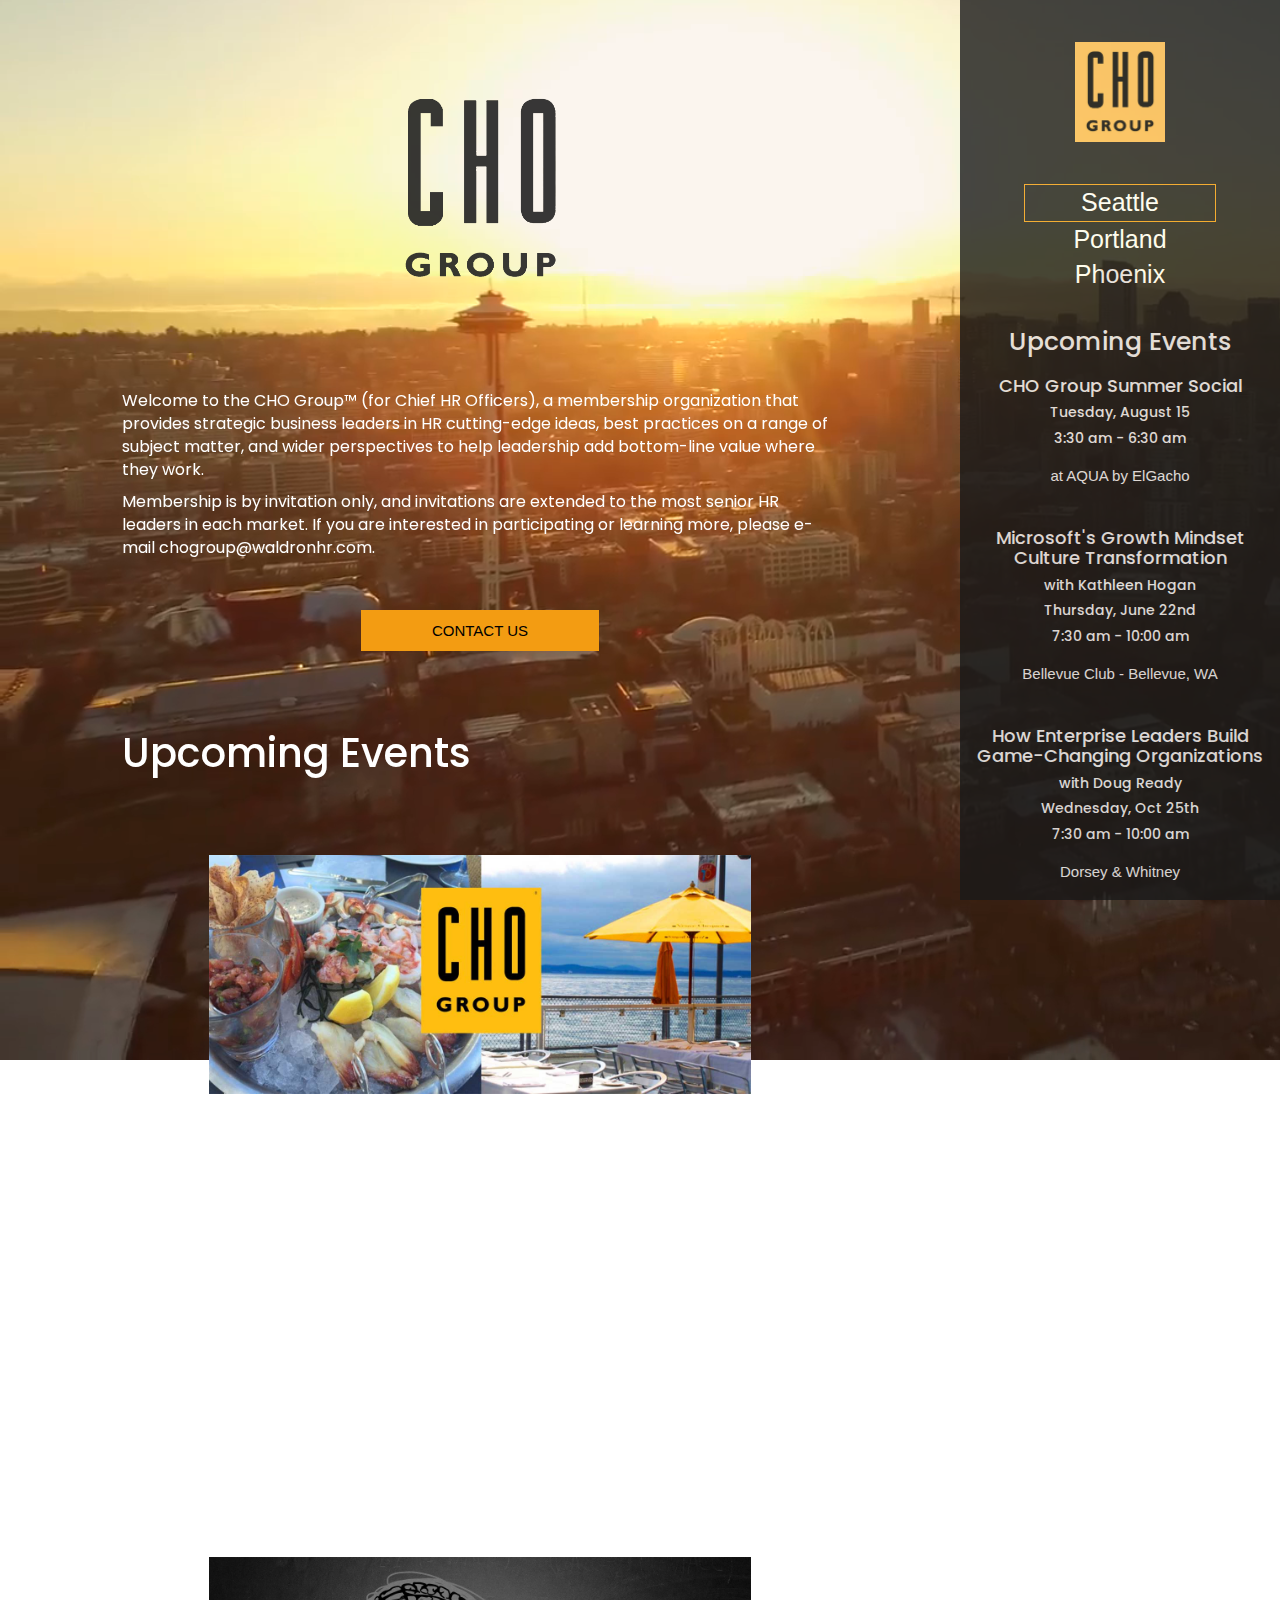
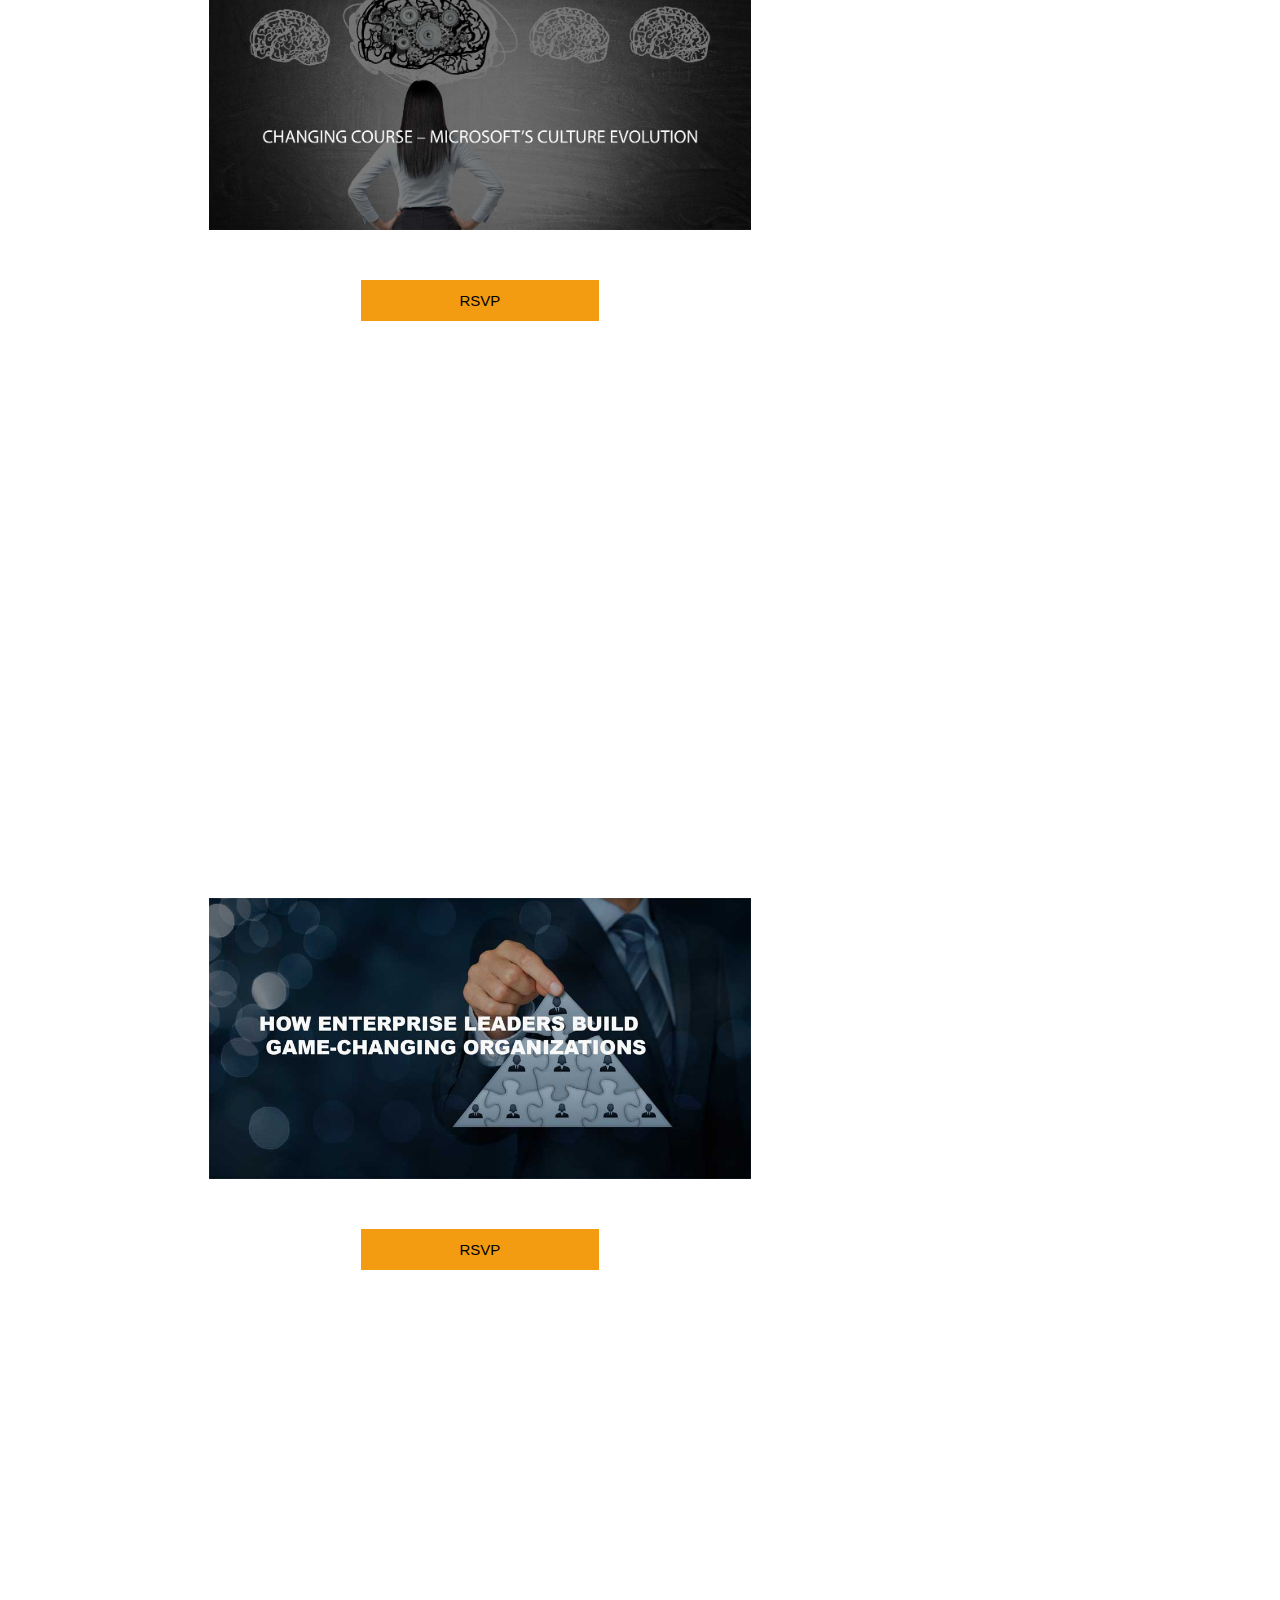
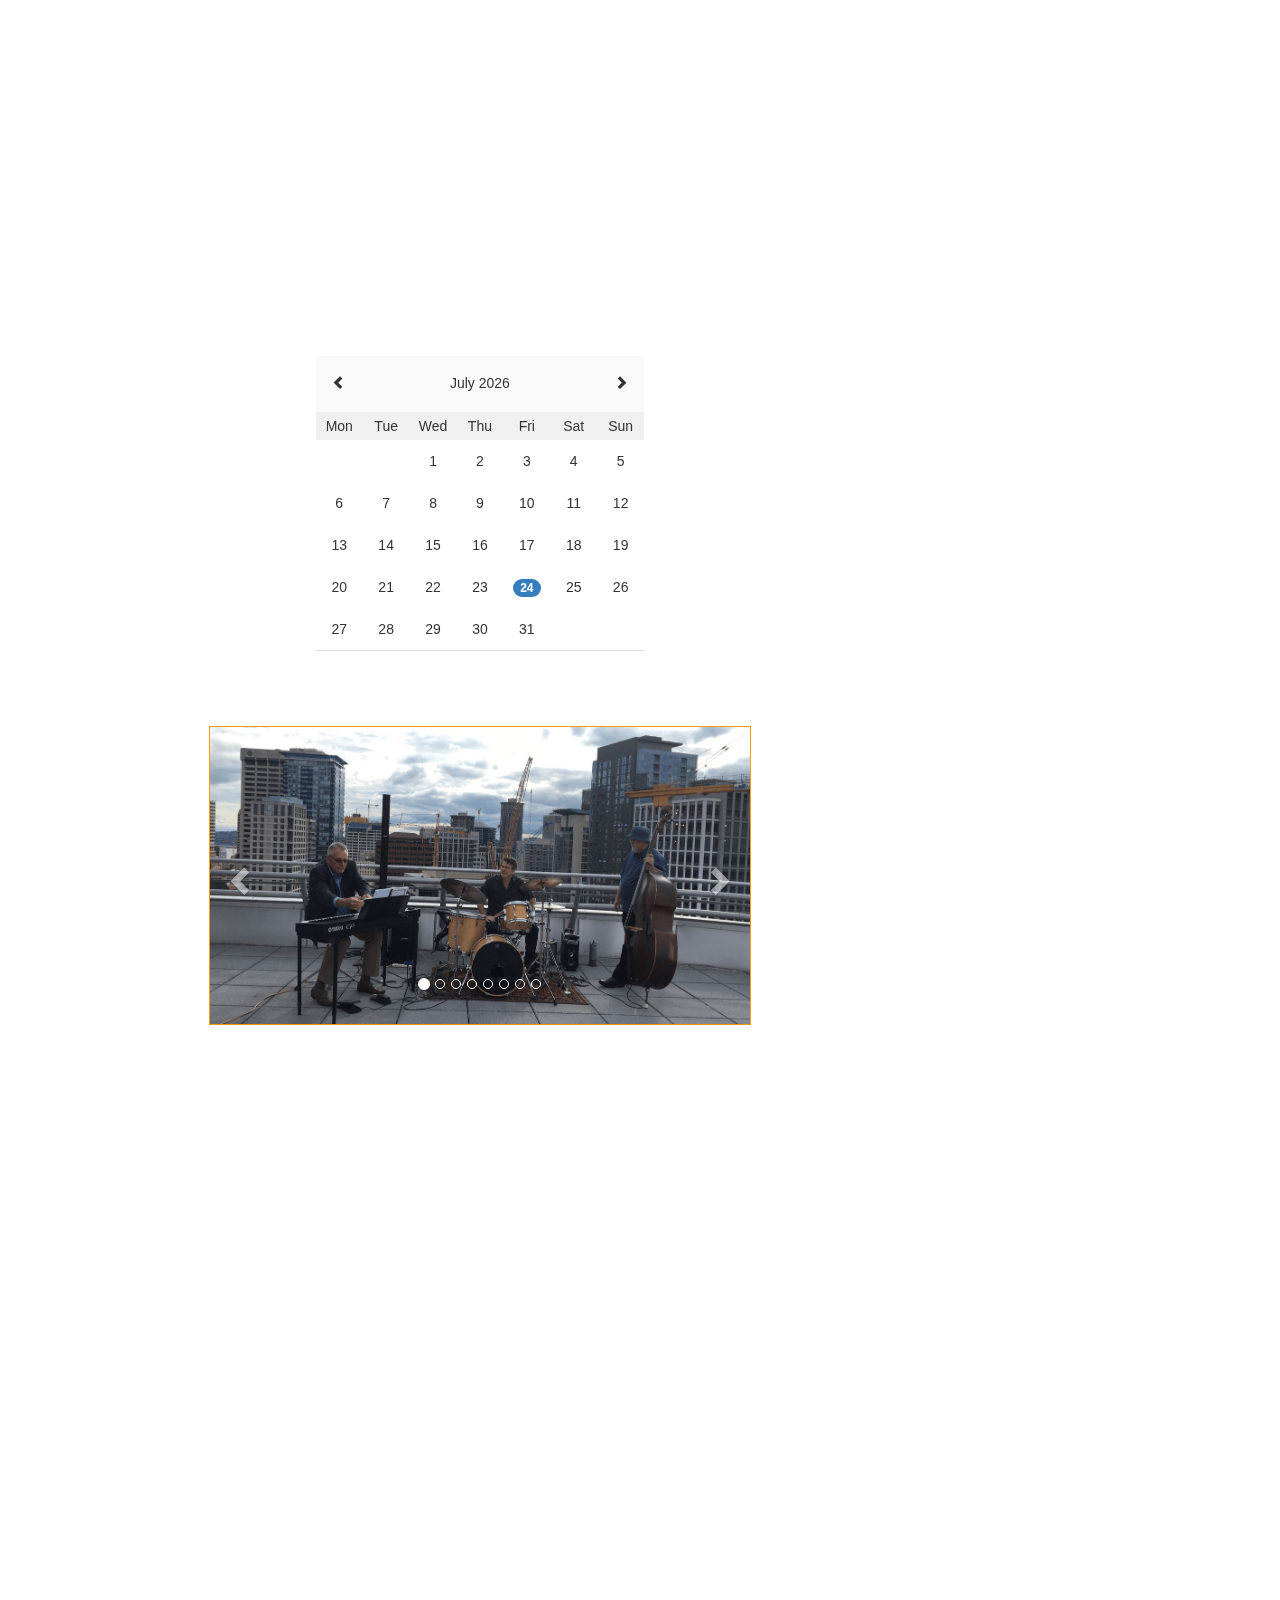
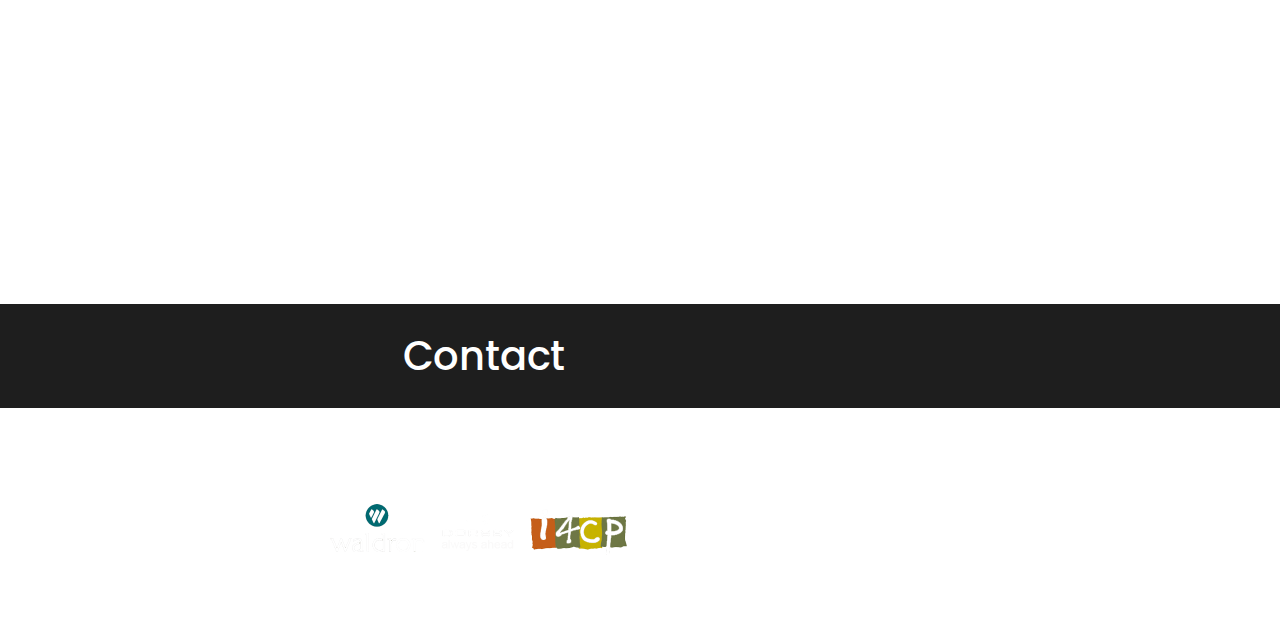
<file: index.html>
<!DOCTYPE html>
<html class="no-js" lang="en">
  <head>
    <meta charset="utf-8">
    <meta http-equiv="x-ua-compatible" content="ie=edge">
    <title>CHO Group | Seattle</title>
    <meta name="description" content="The CHO Group is a membership organization that provides strategic business leaders in HR cutting-edge ideas, best practices on a range of subject matter, and wider perspectives to help leadership add bottom-line value where they work.">
    <meta name="viewport" content="width=device-width, initial-scale=1">
    <link rel="icon" type="image/png" href="compressed-images/cho-fav.png">
    <link rel="apple-touch-icon" sizes="180x180" href="compressed-images/apple-touch-icon-180x180-min.png" />
    <link rel="stylesheet" type="text/css" href="css/normalize.css">
    <link rel="stylesheet" type="text/css" href="https://maxcdn.bootstrapcdn.com/bootstrap/3.3.7/css/bootstrap.min.css">
    <link rel="stylesheet" type="text/css" href="css/zabuto_calendar.min.css">
    <link rel="stylesheet" href="css/style.css">
    <script>
      (function(i,s,o,g,r,a,m){i['GoogleAnalyticsObject']=r;i[r]=i[r]||function(){
          (i[r].q=i[r].q||[]).push(arguments)},i[r].l=1*new Date();a=s.createElement(o),
          m=s.getElementsByTagName(o)[0];a.async=1;a.src=g;m.parentNode.insertBefore(a,m)
        })(window,document,'script','https://www.google-analytics.com/analytics.js','ga');
        ga('create', 'UA-6777621-4', 'auto');
        ga('send', 'pageview');
    </script>
  </head>
  <body class="container-fluid fallback-image-seattle">
    <nav id="navTop" class="nav-top">
      <img class="nav-brand-img" src="compressed-images/cho_img-min.png" alt="CHO logo">
      <!-- Desktop Menu -->
      <ul class="nav-ul-desktop hide-menu">
        <li class="desktop-li active">Seattle</li>
        <a href="portland/"><li class="desktop-li">Portland</li></a>
        <a href="phoenix/"><li class="desktop-li">Phoenix</li></a>
      </ul>
      <!-- Mobile Menu -->
      <span id="mobileBtn"  class="mobile-menu glyphicon glyphicon-menu-hamburger" aria-hidden="true"></span>
      <ul id="mobileMenu"  class="nav-ul-mobile hide-menu">
        <li class="mobile-li">Seattle</li>
        <a href="portland/"><li class="mobile-li">Portland</li></a>
        <a href="phoenix/"><li class="mobile-li">Phoenix</li></a>
      </ul>
      <section class="nav-events">
        <h2 class="nav-header">Upcoming Events</h2>
        </ul>
        <ul>
          <a target="blank" href="http://insights.waldronhr.com/cho-summer-social-2017">
           <li class="nav-events-li nav-events-li-two">
              <h3 class="nav-event-title">CHO Group Summer Social</h3>
              <h4 class="nav-event-info">Tuesday, August 15</h4>
              <h4 class="nav-event-info">3:30 am - 6:30 am</h4>
            </li>
          </a>
          </br>
          <a class="nav-events-li" target="blank" href="https://www.google.com/maps/place/2801+Alaskan+Way,+Seattle,+WA+98121/@47.6147273,-122.358062,17z/data=!3m1!4b1!4m5!3m4!1s0x5490155054d75605:0x23fc7e73e494ca70!8m2!3d47.6147273!4d-122.3558733">
            <li class="nav-events-location">at AQUA by ElGacho</li>
          </a>
        </ul>
        <ul>
          <a target="blank" href="http://www.pages02.net/waldronhr/622SEACHO-MicrosoftsEvolvingCulture/">
            <li class="nav-events-li nav-events-li-two">
              <h3 class="nav-event-title">Microsoft's Growth Mindset Culture Transformation</h3>
              <h4 class="nav-event-info">with Kathleen Hogan</h4>
              <h4 class="nav-event-info">Thursday, June 22nd</h4>
              <h4 class="nav-event-info">7:30 am - 10:00 am</h4>
            </li>
          </a>
          </br>
          <a class="nav-events-li" target="blank" href="https://www.google.com/maps/place/Bellevue+Club/@47.5979437,-122.2024721,14.23z/data=!4m5!3m4!1s0x54906c7abc123ab5:0xc09ce4405cec2494!8m2!3d47.6053495!4d-122.1895634">
            <li class="nav-events-location">Bellevue Club - Bellevue, WA</li>
          </a>
        </ul>
        <ul>
          <a target="blank" href="http://www.pages02.net/waldronhr/Oct25-BUILD-GAME-CHANGING-ORGANIZATIONS"> 
            <li class="nav-events-li nav-events-li-two">
              <h3 class="nav-event-title">How Enterprise Leaders Build Game-Changing Organizations</h3>
              <h4 class="nav-event-info">with Doug Ready</h4>
              <h4 class="nav-event-info">Wednesday, Oct 25th</h4>
              <h4 class="nav-event-info">7:30 am - 10:00 am</h4>
            </li>
           </a>
           </br>
           <a class="nav-events-li" target="blank" href="https://www.google.com/maps/place/Dorsey+%26+Whitney:+Hollinrake+Jr+John+D/@47.6048152,-122.3327563,17z/data=!3m1!4b1!4m5!3m4!1s0x54906ab0b8031e71:0xe19464a917d03296!8m2!3d47.6048152!4d-122.3305676">
            <li class="nav-events-location">Dorsey &amp; Whitney</li>
          </a>
        </ul>
      </section>
    </nav>
    <header class="container-fluid">
      <section class="section-header row">
        <img  class="mobile-header col-xs-10 col-xs-offset-1 col-md-8 col-md-offset-2 section-header-img" src="compressed-images/SEA-mobile-min-optimized.jpg" alt="Seattle Skyline Mobile Image">
        <div class="desktop-banner col-xs-7 col-xs-offset-1  col-lg-7 col-lg-offset-1">
          <!-- Video Header -->
          <video loop muted autoplay class="background-div-video background-div-video-sea desktop-header  section-header-img">
              <source src="compressed-video/seattle2.mp4" type="video/mp4">
          </video>
          <img class="desktop-banner-img desktop-banner-img-sea" src="compressed-images/CHO-transparent-dark.png" alt="CHO Logo">
        </div>
        <!-- End Video -->
      </section>
    </header>
    <main class="main">
       <section class="section-top section-text col-xs-10 col-xs-offset-1 col-sm-7 col-sm-offset-1">
          <p>Welcome to the CHO Group™ (for Chief HR Officers), a membership organization that provides strategic business leaders in HR cutting-edge ideas, best practices on a range of subject matter, and wider perspectives to help leadership add bottom-line value where they work.</p>
          <p>Membership is by invitation only, and invitations are extended to the most senior HR leaders in each market.  If you are interested in participating or learning more, please e-mail <a href="mailto:chogroup@waldronhr.com">chogroup@waldronhr.com.</a></p>
         <a href="#contactSection" class="cho-btn col-xs-6 col-xs-offset-3 col-sm-4 col-sm-offset-4 col-md-4 col-md-offset-4 col-lg-4 col-lg-offset-4">Contact Us</a>
      </section>
      <section class="main-section-events col-xs-10 col-xs-offset-1 col-sm-7 col-sm-offset-1">
        <h2 class="main-events-h2">Upcoming Events</h2>
        <section class="event-section row">
        <section class="main-section-calendar col-xs-12">
            <img class="section-event-img col-xs-12 col-sm-10 col-sm-offset-1 not-active" src="compressed-images/CHOParty.jpg" alt="CHO Group Summer Beach Banner">
        </section>
          <h3 class="event-title col-xs-12">CHO Group Summer Social</h3>
          <section class="col-xs-12 col-sm-12 section-event-details">
            <img class="section-event-details-icon" src="svg-icons/calendar-new.svg">
            <h4 class="event-info col-xs-12">Tuesday, August 15th<br> 3:30 am - 6:30 am</h4>
          </section>
          <p class="col-xs-12">Join us for a cocktail party at AQUA by El Goucho, overlooking the beautiful Puget Sound at the tip of Pier 70.
          </p>
          <p class="col-xs-12">
            Casually connect with your CHO group peers August 15th, from 3:30pm -6:30pm.
          </p>
          <p class="col-xs-12">
            RSVP for yourself or for you and a guest and enjoy the extraordinary appetizers of fresh seafood selections, custom- aged beef, and some of the  nest sourced ingredients, paired with exquisite wines and beers.
          </p>
        <section class="main-section-calendar col-xs-12">
            <a target="blank" href="http://www.pages02.net/waldronhr/622SEACHO-MicrosoftsEvolvingCulture/"><img class="section-event-img col-xs-12 col-sm-10 col-sm-offset-1" src="compressed-images/microsoft-culture-event.jpg" alt="Microsoft Evolving Culture Event Banner"></a>
        </section>
          <a target="blank" href="http://www.pages02.net/waldronhr/622SEACHO-MicrosoftsEvolvingCulture/" class="cho-btn rsvp-btn col-xs-6 col-xs-offset-3 col-sm-4 col-sm-offset-4 col-md-4 col-md-offset-4 col-lg-4 col-lg-offset-4">RSVP</a>
          <h3 class="event-title col-xs-12">Microsoft's Growth Mindset Culture Transformation</h3>
          <section class="col-xs-12 col-sm-5 section-event-details">
            <img class="section-event-details-icon" src="svg-icons/microphone-new.svg"><h4 class="event-info col-xs-12">
            with Kathleen Hogan<br>Chief People Officer & Executive Vice President, HR - Microsoft</h4>
          </section>
          <section class="col-xs-12 col-sm-5 section-event-details">
            <img class="section-event-details-icon" src="svg-icons/calendar-new.svg">
            <h4 class="event-info col-xs-12">June 22th<br> 7:30 am - 10:00 am</h4>
          </section>
          <p class="col-xs-12">The digital transformation is affecting every industry and business – including the tech sector. But what does it take to transform for the 4th Industrial Revolution, yet retain those cultural attributes that drove historical success?</p>
          <p class="col-xs-12">
            Microsoft’s Chief People Officer and Executive Vice President of HR, Kathleen Hogan, will join us on June 22nd for a special CHO Group session featuring an interactive discussion about:
              <br>
              - Microsoft’s culture transformation,
              <br>
              - How the company is using Growth Mindset to drive positive change across it’s global, multi-generational workforce, and
              <br>
              - How these changes are affecting core people priorities like recruiting, leadership, talent development and the employee experience.
          </p>
        <section class="main-section-calendar col-xs-12">
            <a target="blank" href="http://www.pages02.net/waldronhr/Oct25-BUILD-GAME-CHANGING-ORGANIZATIONS"><img class="section-event-img col-xs-12 col-sm-10 col-sm-offset-1" src="compressed-images/game-changing-orgs.jpg" alt="Build Game Changing Organizations Image"></a>
          </section>
          <a target="blank" href="http://www.pages02.net/waldronhr/Oct25-BUILD-GAME-CHANGING-ORGANIZATIONS" class="cho-btn rsvp-btn col-xs-6 col-xs-offset-3 col-sm-4 col-sm-offset-4 col-md-4 col-md-offset-4 col-lg-4 col-lg-offset-4">RSVP</a>
          <h3 class="event-title col-xs-12">How Enterprise Leaders Build Game-Changing Organizations</h3>
          <section class="col-xs-12 col-sm-5 section-event-details">
            <img class="section-event-details-icon" src="svg-icons/microphone-new.svg"><h4 class="event-info col-xs-12">
            with Doug Ready<br>Founder & CEO International Consortium for Executive Development Research</h4>
          </section>
          <section class="col-xs-12 col-sm-5 section-event-details">
            <img class="section-event-details-icon" src="svg-icons/calendar-new.svg">
            <h4 class="event-info col-xs-12">October 25th<br> 7:30 am - 10:00 am</h4>
          </section>
          <p class="col-xs-12">C-Suite teams around the world have at least one common objective—how to build and sustain organizations that are purpose-driven, performance-focused, and principles-led. However, this is easier said than done. Whether it involves large-scale transformation or mobilizing the enterprise to pursue an ambitious vision, leaders confront a series of embedded tensions that create obstacles in their journeys.</p>
          <p class="col-xs-12">
            During this special CHO Group session, Doug Ready will draw upon his research, writing and practice with leading companies around the world to identify the skillsets and mindsets required for enterprise leaders in order to create high-achieving, purposeful and values-driven companies. Doug's research shows that skillsets alone are not enough—that helping to cultivate an enterprise leadership mindset in tomorrow's leaders is the difference maker. But, can we help people learn things like perspective, context, resiliency and a sense of community greater than ourselves?
          </p>
        </section>
        <section class="main-section-calendar col-xs-12 col-sm-12 col-md-6 col-md-offset-3">
          <!-- Calendar Plugin https://github.com/zabuto/calendar -->
          <div  class="calendar" id="my-calendar"></div>
        </section>
      </section>
      <section class="c  desktop-carousel section-carousel  col-xs-10 col-xs-offset-1 col-sm-7 col-sm-offset-1">
        <div class="col-xs-12">
         <div id="carousel-example-generic" class="col-xs-12 col-sm-10 col-sm-offset-1 carousel slide" data-ride="carousel">
            <ol class="carousel-indicators">
              <li data-target="#carousel-example-generic" data-slide-to="0" class="active"></li>
              <li data-target="#carousel-example-generic" data-slide-to="1"></li>
              <li data-target="#carousel-example-generic" data-slide-to="2"></li>
              <li data-target="#carousel-example-generic" data-slide-to="2"></li>
              <li data-target="#carousel-example-generic" data-slide-to="2"></li>
              <li data-target="#carousel-example-generic" data-slide-to="2"></li>
              <li data-target="#carousel-example-generic" data-slide-to="2"></li>
              <li data-target="#carousel-example-generic" data-slide-to="2"></li>
            </ol>
            <div class="carousel-inner" role="listbox">
              <div class="item active">
                <img src="compressed-images/carousel-images-SEA/carousel2-optimized.jpg" alt="CHO Event Image">
              </div>
              <div class="item">
                <img src="compressed-images/carousel-images-SEA/carousel3-optimized.jpg" alt="CHO Event Image">
              </div>
              <div class="item">
                <img src="compressed-images/carousel-images-SEA/carousel4-optimized.jpg" alt="CHO Event Image">
              </div>
              <div class="item">
                <img src="compressed-images/carousel-images-SEA/carousel6-optimized.jpg" alt="CHO Event Image">
              </div>
              <div class="item">
                <img src="compressed-images/carousel-images-SEA/carousel7-optimized.jpg" alt="CHO Event Image">
              </div>
              <div class="item">
                <img src="compressed-images/carousel-images-SEA/carousel8-optimized.jpg" alt="CHO Event Image">
              </div>
              <div class="item">
                <img src="compressed-images/carousel-images-SEA/carousel9-optimized.jpg" alt="CHO Event Image">
              </div>
              <div class="item">
                <img src="compressed-images/carousel-images-SEA/carousel12-optimized.jpg" alt="CHO Event Image">
              </div>
            </div>
            <a class="left carousel-control" href="#carousel-example-generic" role="button" data-slide="prev">
              <span class="glyphicon glyphicon-chevron-left" aria-hidden="true"></span>
              <span class="sr-only">Previous</span>
            </a>
            <a class="right carousel-control" href="#carousel-example-generic" role="button" data-slide="next">
              <span class="glyphicon glyphicon-chevron-right" aria-hidden="true"></span>
              <span class="sr-only">Next</span>
            </a>
          </div>
        </div>
      </section>
      <!-- Previous Events Section -->
      <section class="main-section-events col-xs-10 col-xs-offset-1 col-sm-7 col-sm-offset-1">
        <h2 class="main-events-h2">Previous Events</h2>
        <section class="event-section">
          <section class="prev-event">
            <h4 class="prev-event-h">The Purpose Effect</h4>
            <h5 class="prev-event-h">with Dan Pontefract</h5>
            <h5 class="prev-event-h">Author, Speaker, Thinker, Envisioner</h5>
          </section>
          <section class="prev-event">
            <h4 class="prev-event-h">The Neuroscience of Diversity and Inclusion</h4>
            <h5 class="prev-event-h">with David Rock</h5>
            <h5 class="prev-event-h"> Director, Neuroleadership Institute</h5>
          </section>
          <section class="prev-event">
            <h4 class="prev-event-h">Un-Carrier HR: Revolutionizing HR for a Wireless Rebel</h4>
            <h5 class="prev-event-h">with Larry Myers</h5>
            <h5 class="prev-event-h">Executive Vice President, Human Resources, T-Mobile</h5>
          </section>
          <section class="prev-event">
            <h4 class="prev-event-h">CHREATE: The Future of HR </h4>
            <h5 class="prev-event-h">A Panel Discussion Led By John Boudreau</h5>
            <h5 class="prev-event-h">Author / Researcher</h5>
          </section>
          <section class="prev-event">
            <h4 class="prev-event-h">CEO Transitions and the Board / CHRO Relationship</h4>
            <h5 class="prev-event-h">A Panel Discussion Led By Patrick Wright </h5>
            <h5 class="prev-event-h">Professor / Author</h5>
          </section>
          <section class="prev-event">
            <h4 class="prev-event-h">The Monetization of Leadership Strength</h4>
            <h5 class="prev-event-h">Bruce Avolio</h5>
            <h5 class="prev-event-h">Executive Director, Foster Center for Leadership & Strategic Thinking</h5>
            <h5 class="prev-event-h">Susan Dunn</h5>
            <h5 class="prev-event-h">Partner, Mercer Consulting – Leadership Development</h5>
          </section>
          <section class="prev-event">
            <h4 class="prev-event-h">Design Thinking</h4>
            <h5 class="prev-event-h">Karen Kocher</h5>
            <h5 class="prev-event-h">Chief Learning Officer, CIGNA</h5>
          </section>
        </section>
      </section>
      <section id="contactSection" class="col-xs-12  main-section-form">
        <div class="col-sm-7 col-sm-offset-1">
          <h2 class="main-contact-h2">Contact</h2>
          <!--[if lte IE 8]>
            <script charset="utf-8" type="text/javascript" src="//js.hsforms.net/forms/v2-legacy.js"></script>
          <![endif]-->
          <script charset="utf-8" type="text/javascript" src="//js.hsforms.net/forms/v2.js"></script>
            <script>
              hbspt.forms.create({
                css: '',
                portalId: '2571930',
                formId: '82cc33b8-6f4e-450f-806e-12524a7d120b'
              });
          </script>
        </div>
      </section>
    </main>
    <footer class="footer col-sm-5 col-sm-offset-2">
      <img class="footer-img" src="compressed-images/SEAlogos-transparent-background-min.png" alt="seattle CHO logos">
      <h4 class="copyright">&copy; CHO Group 2017</h4>
    </footer>
    <script src="https://ajax.googleapis.com/ajax/libs/jquery/3.1.0/jquery.min.js"></script>
    <script type="text/javascript" src="https://maxcdn.bootstrapcdn.com/bootstrap/3.3.7/js/bootstrap.min.js"></script>
    <script src="js/zabuto_calendar.min.js"></script>
    <script type="text/javascript" src="js/touchswipe.min.js"></script>
    <script type="text/javascript" src="js/main.js"></script>
  </body>
</html>
</file>
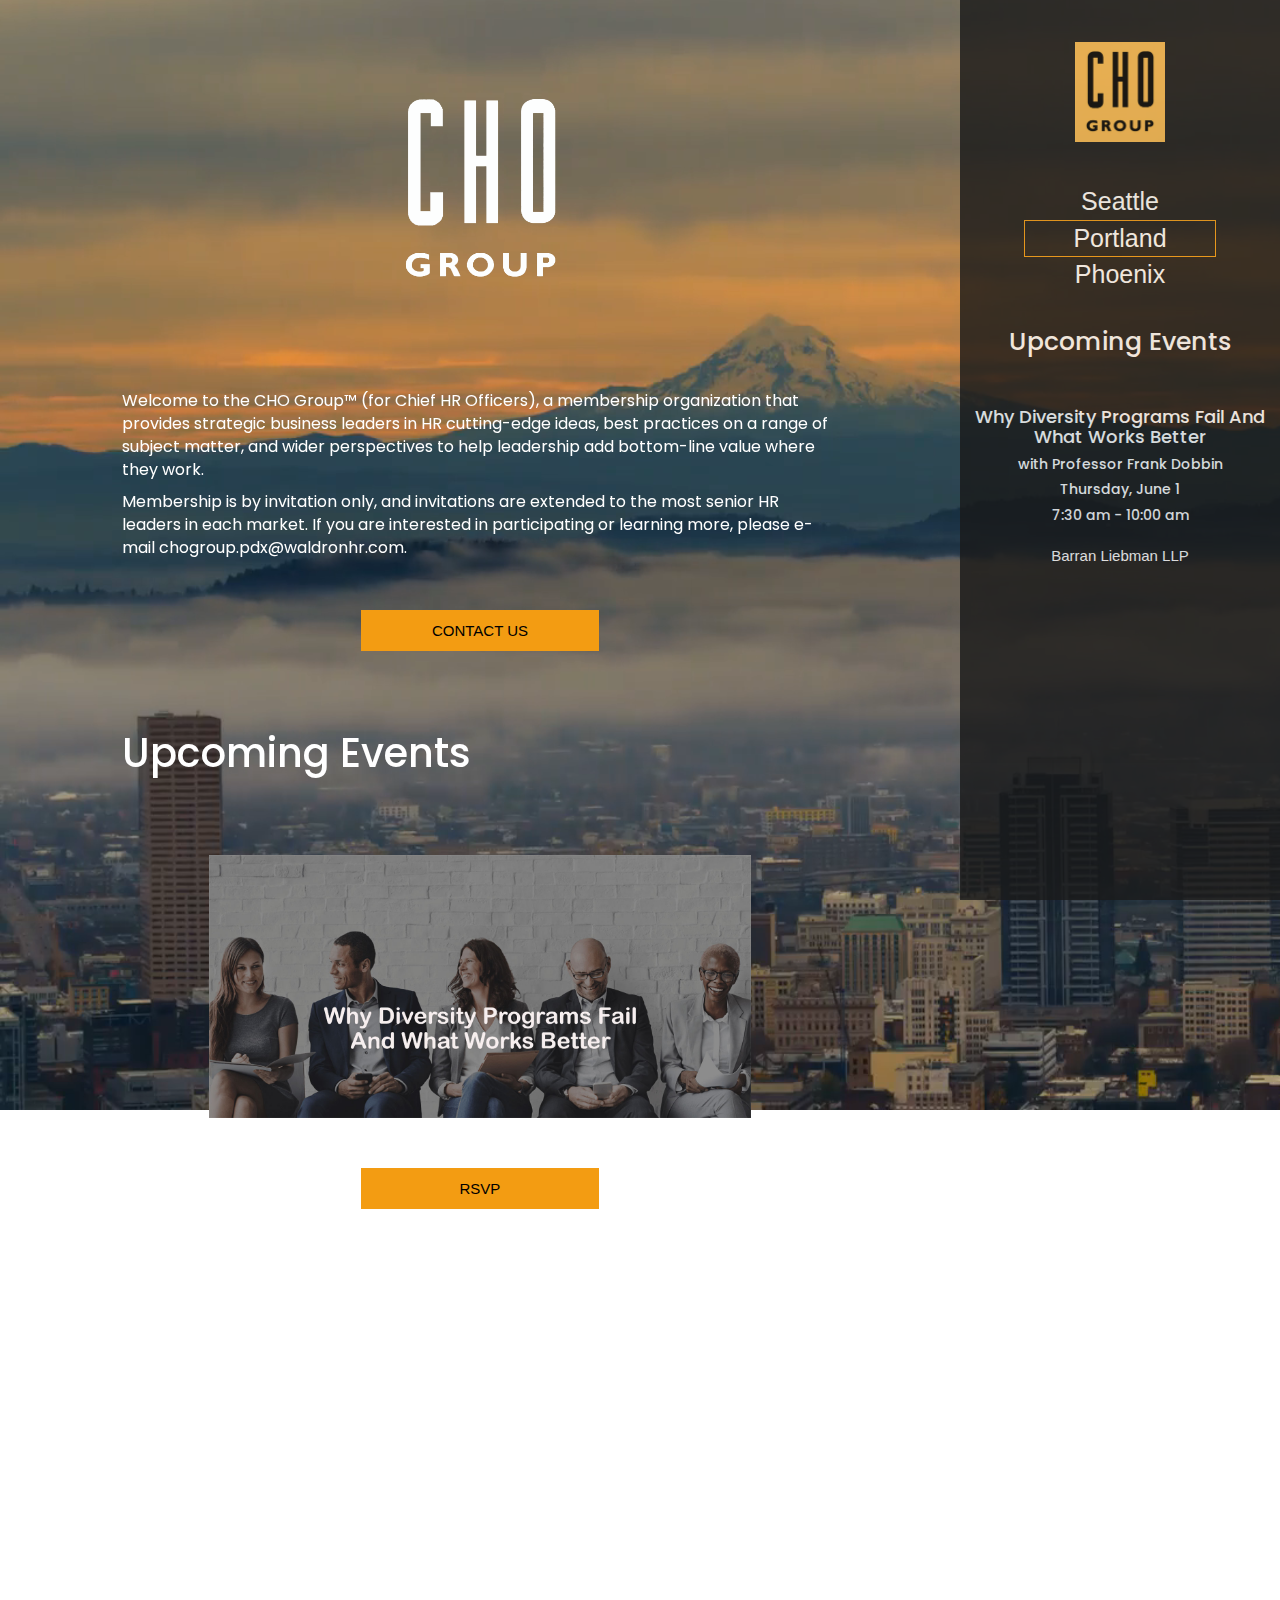
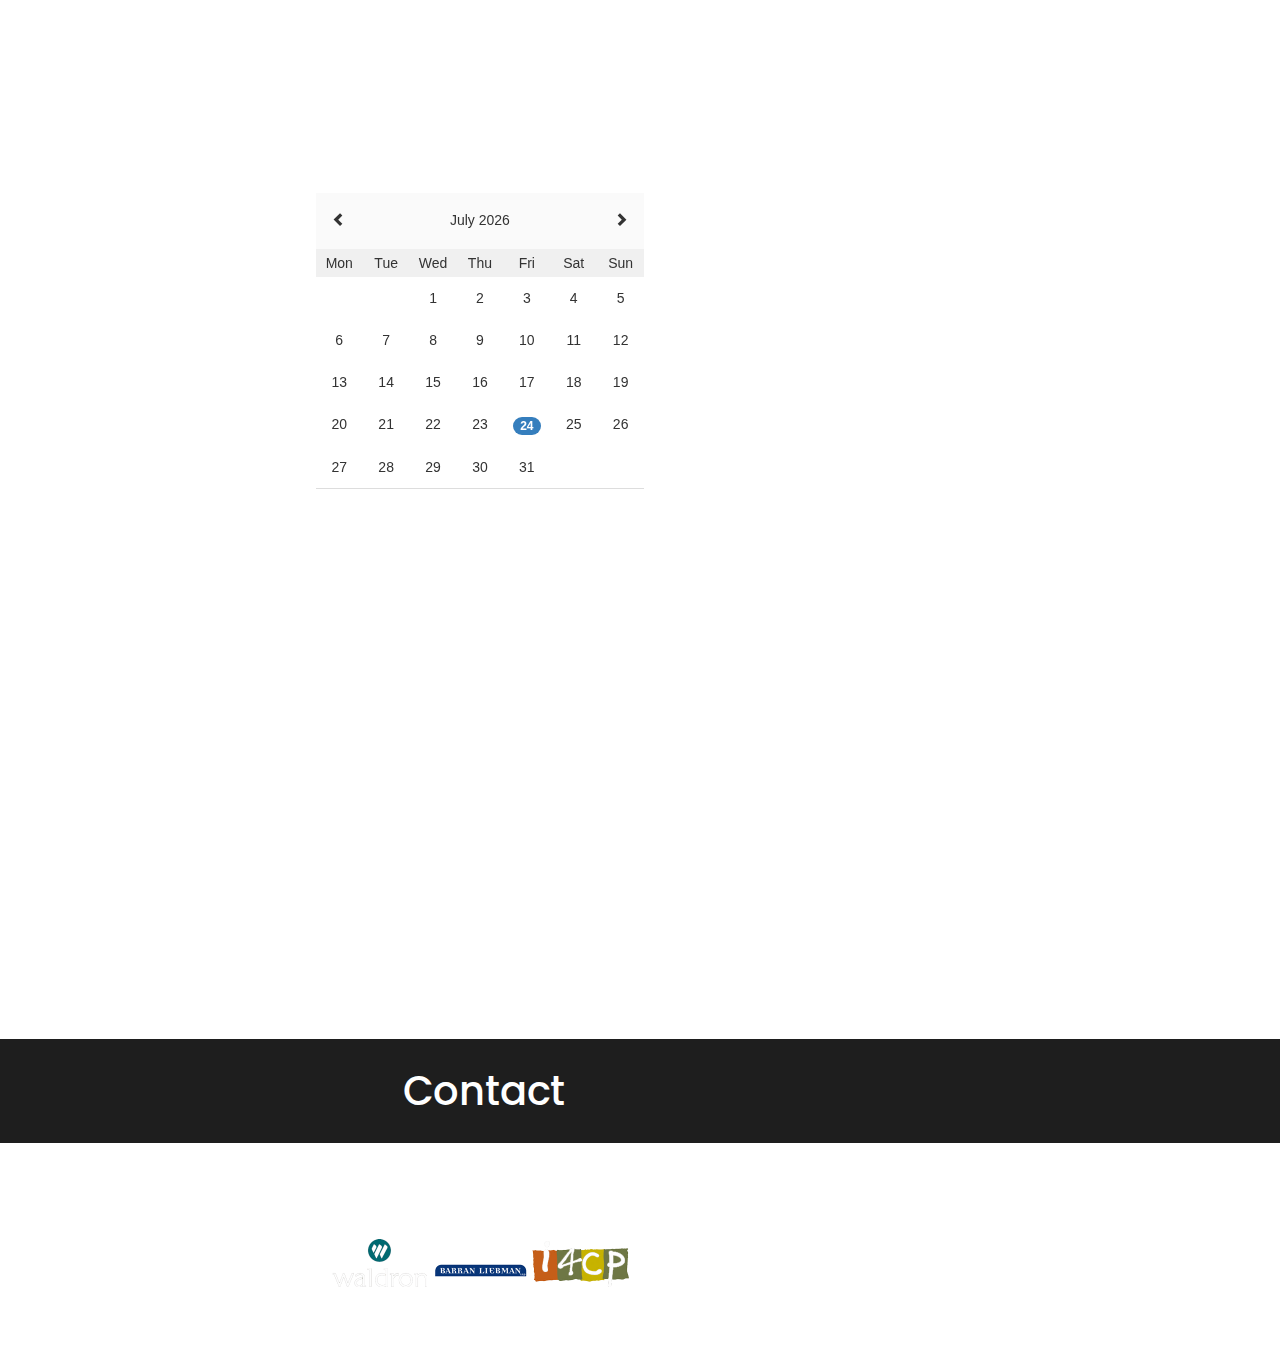
<file: portland/index.html>
<!DOCTYPE html>
<html class="no-js" lang="en">
  <head>
    <meta charset="utf-8">
    <meta http-equiv="x-ua-compatible" content="ie=edge">
    <title>CHO Group | Portland</title>
    <meta name="description" content="The CHO Group is a membership organization that provides strategic business leaders in HR cutting-edge ideas, best practices on a range of subject matter, and wider perspectives to help leadership add bottom-line value where they work.">
    <meta name="viewport" content="width=device-width, initial-scale=1">
    <link rel="icon" type="image/png" href="../compressed-images/cho-fav.png">
    <link rel="apple-touch-icon" sizes="180x180" href="../compressed-images/apple-touch-icon-180x180-min.png" />
    <link rel="stylesheet" type="text/css" href="../css/normalize.css">
    <link rel="stylesheet" type="text/css" href="https://maxcdn.bootstrapcdn.com/bootstrap/3.3.7/css/bootstrap.min.css">
    <link rel="stylesheet" type="text/css" href="../css/zabuto_calendar.min.css">
    <link rel="stylesheet" href="../css/style.css">
    <script>
      (function(i,s,o,g,r,a,m){i['GoogleAnalyticsObject']=r;i[r]=i[r]||function(){
          (i[r].q=i[r].q||[]).push(arguments)},i[r].l=1*new Date();a=s.createElement(o),
          m=s.getElementsByTagName(o)[0];a.async=1;a.src=g;m.parentNode.insertBefore(a,m)
        })(window,document,'script','https://www.google-analytics.com/analytics.js','ga');
        ga('create', 'UA-6777621-4', 'auto');
        ga('send', 'pageview');
    </script>
  </head>
  <body class="container-fluid fallback-image-portland">
    <nav id="navTop" class="nav-top">
      <img class="nav-brand-img" src="../compressed-images/cho_img-min.png" alt="CHO logo">
      <!-- Desktop Menu -->
      <ul class="nav-ul-desktop hide-menu">
        <a href="/"><li class="desktop-li">Seattle</li></a>
        <li class="desktop-li active">Portland</li>
        <a href="../phoenix/"><li class="desktop-li">Phoenix</li></a>
      </ul>
      <!-- Mobile Menu -->
      <span id="mobileBtn"  class="mobile-menu glyphicon glyphicon-menu-hamburger" aria-hidden="true"></span>
      <ul id="mobileMenu"  class="nav-ul-mobile hide-menu">
        <a href="/"><li class="mobile-li">Seattle</li></a>
        <li class="mobile-li">Portland</li>
        <a href="../phoenix/"><li class="mobile-li">Phoenix</li></a>
      </ul>
      <section class="nav-events">
        <h2 class="nav-header">Upcoming Events</h2>
        <ul>
          <a class="nav-events-li" target="blank" href="http://www.pages02.net/waldronhr/NEW-DiversityPrograms-June-1st">
          <li class="nav-events-li">
              <h3 class="nav-event-title">Why Diversity Programs Fail And What Works Better</h3>
              <h4 class="nav-event-info">with Professor Frank Dobbin</h3>
              <h4 class="nav-event-info">Thursday, June 1</h4>
              <h4 class="nav-event-info">7:30 am - 10:00 am</h4>
            </li>
          </a>
            </br>
            <a class="nav-events-li" target="blank" href="https://www.google.com/maps/place/Moda+Tower,+601+SW+2nd+Ave+%232300,+Portland,+OR+97204/@45.5184543,-122.6770315,17z/data=!3m1!4b1!4m5!3m4!1s0x54950a05ed8611bb:0x71c8311bc51761b6!8m2!3d45.5184543!4d-122.6748428">
            <li class="nav-events-location">Barran Liebman LLP</li>
          </a>
        </ul>
      </section>
    </nav>
    <header class="container-fluid">
      <section class="section-header row">
        <img  class="mobile-header col-xs-10 col-xs-offset-1 col-md-8 col-md-offset-2 section-header-img" src="../compressed-images/PDX-mobile-optimized.jpg" alt="Portland Skyline Mobile Image">
        <div class="desktop-banner col-xs-7 col-xs-offset-1  col-lg-7 col-lg-offset-1">
          <!-- Video Header -->
          <video loop muted autoplay class="background-div-video desktop-header  section-header-img">
              <source src="../compressed-video/portland.mp4" type="video/mp4">
          </video>
          <img class="desktop-banner-img" src="../compressed-images/CHO-transparent.png" alt="CHO Logo">
        </div>
        <!-- End Video -->
      </section>
    </header>
    <main class="main">
       <section class="section-top section-text col-xs-10 col-xs-offset-1 col-sm-7 col-sm-offset-1">
          <p>Welcome to the CHO Group™ (for Chief HR Officers), a membership organization that provides strategic business leaders in HR cutting-edge ideas, best practices on a range of subject matter, and wider perspectives to help leadership add bottom-line value where they work.</p>

          <p>Membership is by invitation only, and invitations are extended to the most senior HR leaders in each market.  If you are interested in participating or learning more, please e-mail <a href="mailto:chogroup.pdx@waldronhr.com">chogroup.pdx@waldronhr.com.</a></p>
         <a href="#contactSection" class="cho-btn col-xs-6 col-xs-offset-3 col-sm-4 col-sm-offset-4 col-md-4 col-md-offset-4 col-lg-4 col-lg-offset-4">Contact Us</a>
      </section>
      <section class="main-section-events col-xs-10 col-xs-offset-1 col-sm-7 col-sm-offset-1">
        <h2 class="main-events-h2">Upcoming Events</h2>
        <section class="event-section row">
          <section class="main-section-calendar col-xs-12">
            <a target="blank" href="http://www.pages02.net/waldronhr/NEW-DiversityPrograms-June-1st"><img class="section-event-img not-active col-xs-12 col-sm-10 col-sm-offset-1" src="../compressed-images/diversityProgram-optimized.jpg" alt="Why Diversity Programs Fail, and What Works Better Event Image"></a>
          </section>
          <a target="blank" href="http://www.pages02.net/waldronhr/NEW-DiversityPrograms-June-1st" class="cho-btn rsvp-btn col-xs-6 col-xs-offset-3 col-sm-4 col-sm-offset-4 col-md-4 col-md-offset-4 col-lg-4 col-lg-offset-4">RSVP</a>
          <h3 class="event-title col-xs-12">Why Diversity Programs Fail, and What Works Better</h3>
          <section class="col-xs-12 col-sm-5 section-event-details">
            <img class="section-event-details-icon" src="../svg-icons/microphone-new.svg"><h4 class="event-info col-xs-12">
            Frank Dobbin<br>Chair, Organizational Behavior Ph.D. Program, Harvard University</h4>
          </section>
          <section class="col-xs-12 col-sm-5 section-event-details">
            <img class="section-event-details-icon" src="../svg-icons/calendar-new.svg">
            <h4 class="event-info col-xs-12">June 1, 2017<br> 7:30 am - 10:00 am</h4>
          </section>
          <p class="col-xs-12">Businesses started taking diversity very seriously in the late 1990’s and early 2000’s after several high profile lawsuits resulting in over $500-million in settlements rocked corporate America. Since then, despite huge capital investment and the appointment of Chief Diversity Officers everywhere, most diversity programs have not increased diversity and some have even made matters worse. At the June 1st CHO Group session, Professor Frank Dobbin of Harvard University will explain why reliance on programs and practices in use since the 1960’s have activated rather than quashed bias in the workplace. Having analyzed three decades’ worth of data from more than 800 U.S. firms, Professor Dobbin will also share the strategies and techniques that have proven effective in increasing organizational diversity. </p>
        </section>
      
        <section class="main-section-calendar col-xs-12 col-sm-12 col-md-6 col-md-offset-3">
          <!-- Calendar Plugin https://github.com/zabuto/calendar -->
          <div  class="calendar" id="my-calendar"></div>
        </section>
      </section>
      <section class="main-section-events col-xs-10 col-xs-offset-1 col-sm-7 col-sm-offset-1">
        <h2 class="main-events-h2">Previous Events</h2>
        <section class="event-section">
         <section class="prev-event">
            <h4 class="prev-event-h">Bringing Design Thinking To HR</h4>
            <h5 class="prev-event-h">Susan Dunn</h5>
            <h5 class="prev-event-h">Senior Counsel</h5>
          </section>
        </section>
        <section class="event-section">
         <section class="prev-event">
            <h4 class="prev-event-h">The Purpose Effect</h4>
            <h5 class="prev-event-h">with Dan Pontefract</h5>
            <h5 class="prev-event-h">Author, Speaker, Thinker, Envisioner</h5>
          </section>
        </section>
        <section class="event-section">
         <section class="prev-event">
            <h4 class="prev-event-h">Driving Business Results Through Fearless HR</h4>
            <h5 class="prev-event-h">with David Foreman</h5>
            <h5 class="prev-event-h">Author, Fearless HR</h5>
          </section>
        </section>
      </section>
      <section id="contactSection" class="col-xs-12  main-section-form">
        <div class="col-sm-7 col-sm-offset-1">
          <h2 class="main-contact-h2">Contact</h2>
            <!--[if lte IE 8]>
            <script charset="utf-8" type="text/javascript" src="//js.hsforms.net/forms/v2-legacy.js"></script>
            <![endif]-->
            <script charset="utf-8" type="text/javascript" src="//js.hsforms.net/forms/v2.js"></script>
            <script>
              hbspt.forms.create({
                css: '',
                portalId: '2571930',
                formId: '370d05ad-5c50-49c0-bdf4-5b9ae09c7716'
              });
            </script>
        </div>
      </section>
    </main>
    <footer class="footer col-sm-5 col-sm-offset-2">
      <img class="footer-img" src="../compressed-images/PDXlogos-transparent-background-min.png" alt="Portland CHO logos">
      <h4 class="copyright">&copy; CHO Group 2017</h4>
    </footer>
    <script src="https://ajax.googleapis.com/ajax/libs/jquery/3.1.0/jquery.min.js"></script>
    <script type="text/javascript" src="https://maxcdn.bootstrapcdn.com/bootstrap/3.3.7/js/bootstrap.min.js"></script>
    <script src="../js/zabuto_calendar.min.js"></script>
    <script type="text/javascript" src="../js/portland.js"></script>
  </body>
</html>
</file>
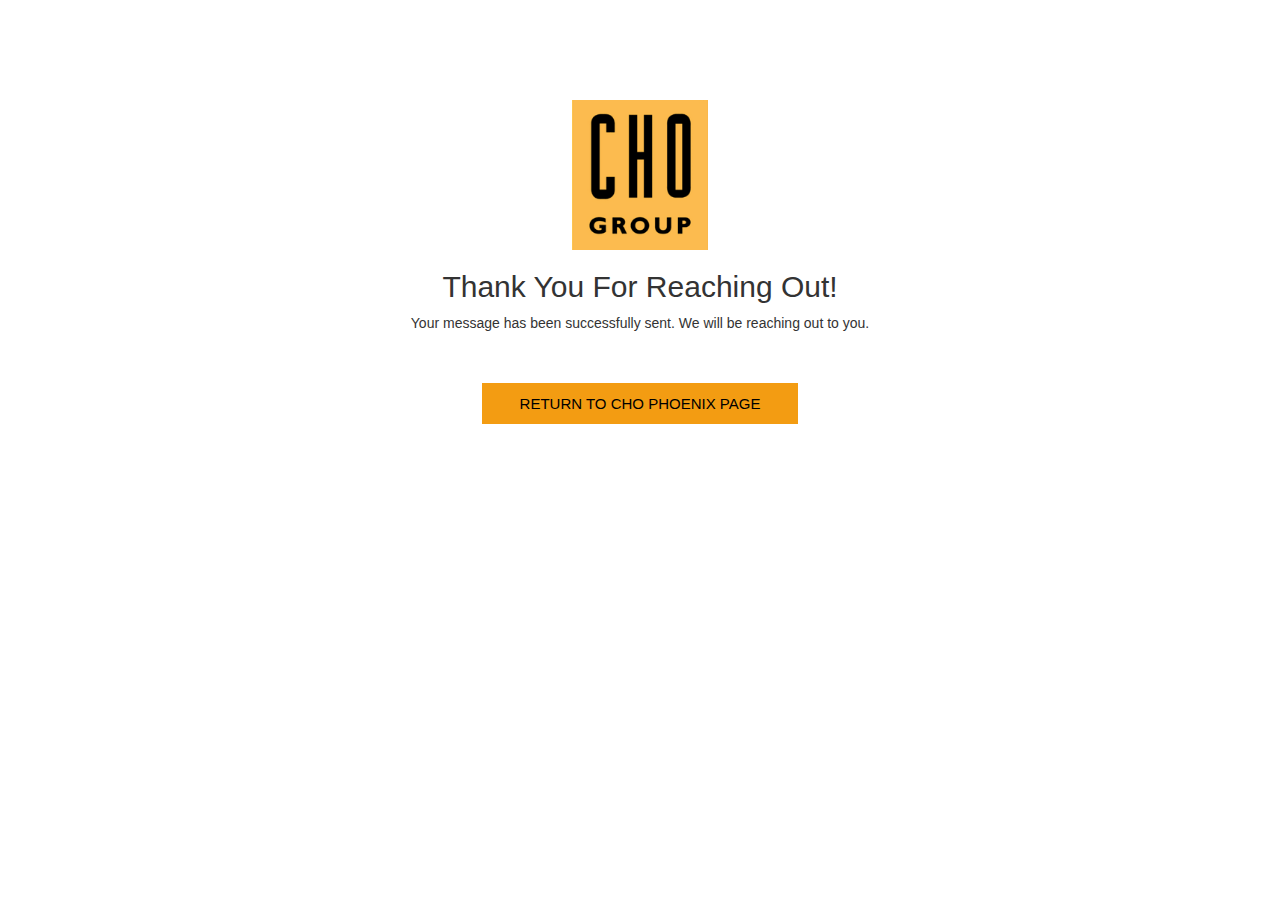
<file: phoenix-form-submit.html>
<!DOCTYPE html>
<html class="no-js" lang="en">
  <head>
    <meta charset="utf-8">
    <meta http-equiv="x-ua-compatible" content="ie=edge">
    <title>CHO | Thank You </title>
    <meta name="description" content="">
    <meta name="viewport" content="width=device-width, initial-scale=1">
    <link rel="icon" type="image/png" href="../compressed-images/cho-fav.png">
    <link rel="apple-touch-icon" sizes="180x180" href="../compressed-images/apple-touch-icon-180x180-min.png" />
    <link rel="stylesheet" type="text/css" href="../css/normalize.css">
    <link rel="stylesheet" type="text/css" href="https://maxcdn.bootstrapcdn.com/bootstrap/3.3.7/css/bootstrap.min.css">
    <link rel="stylesheet" href="../css/submit-page.css">
  </head>
  <body class="container-fluid">
      <section class="thank-you-message">
        <img class="cho-logo" src="compressed-images/cho_img-min.png" alt="CHO Logo">
        <h2>Thank You For Reaching Out!</h2>
        <p>Your message has been successfully sent. We will be reaching out to you.</p>

        <a class="col-xs-12 col-sm-8 col-sm-offset-2 col-md-4 col-md-offset-4 return-btn" href="../phoenix/index.html">Return to CHO Phoenix Page</a>
      </section>
  </body>
</html>
</file>
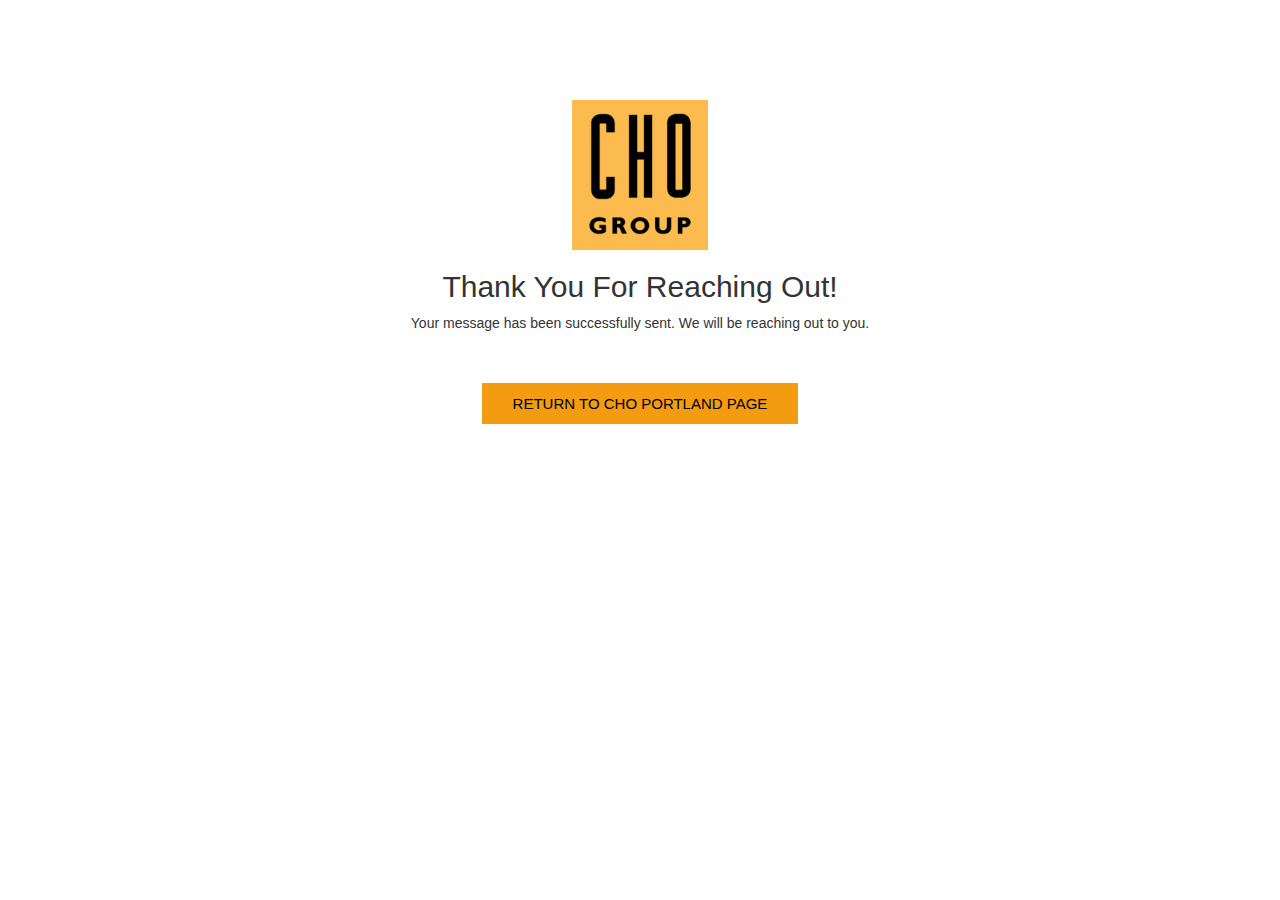
<file: portland-form-submit.html>
<!DOCTYPE html>
<html class="no-js" lang="en">
  <head>
    <meta charset="utf-8">
    <meta http-equiv="x-ua-compatible" content="ie=edge">
    <title>CHO | Thank You </title>
    <meta name="description" content="">
    <meta name="viewport" content="width=device-width, initial-scale=1">
    <link rel="icon" type="image/png" href="../compressed-images/cho-fav.png">
    <link rel="apple-touch-icon" sizes="180x180" href="../compressed-images/apple-touch-icon-180x180-min.png" />
    <link rel="stylesheet" type="text/css" href="../css/normalize.css">
    <link rel="stylesheet" type="text/css" href="https://maxcdn.bootstrapcdn.com/bootstrap/3.3.7/css/bootstrap.min.css">
    <link rel="stylesheet" href="css/submit-page.css">
  </head>
  <body class="container-fluid">
      <section class="thank-you-message">
        <img class="cho-logo" src="compressed-images/cho_img-min.png" alt="CHO Logo">
        <h2>Thank You For Reaching Out!</h2>
        <p>Your message has been successfully sent. We will be reaching out to you.</p>

        <a class="col-xs-12 col-sm-8 col-sm-offset-2 col-md-4 col-md-offset-4 return-btn" href="../portland/index.html">Return to CHO Portland Page</a>
      </section>
  </body>
</html>
</file>
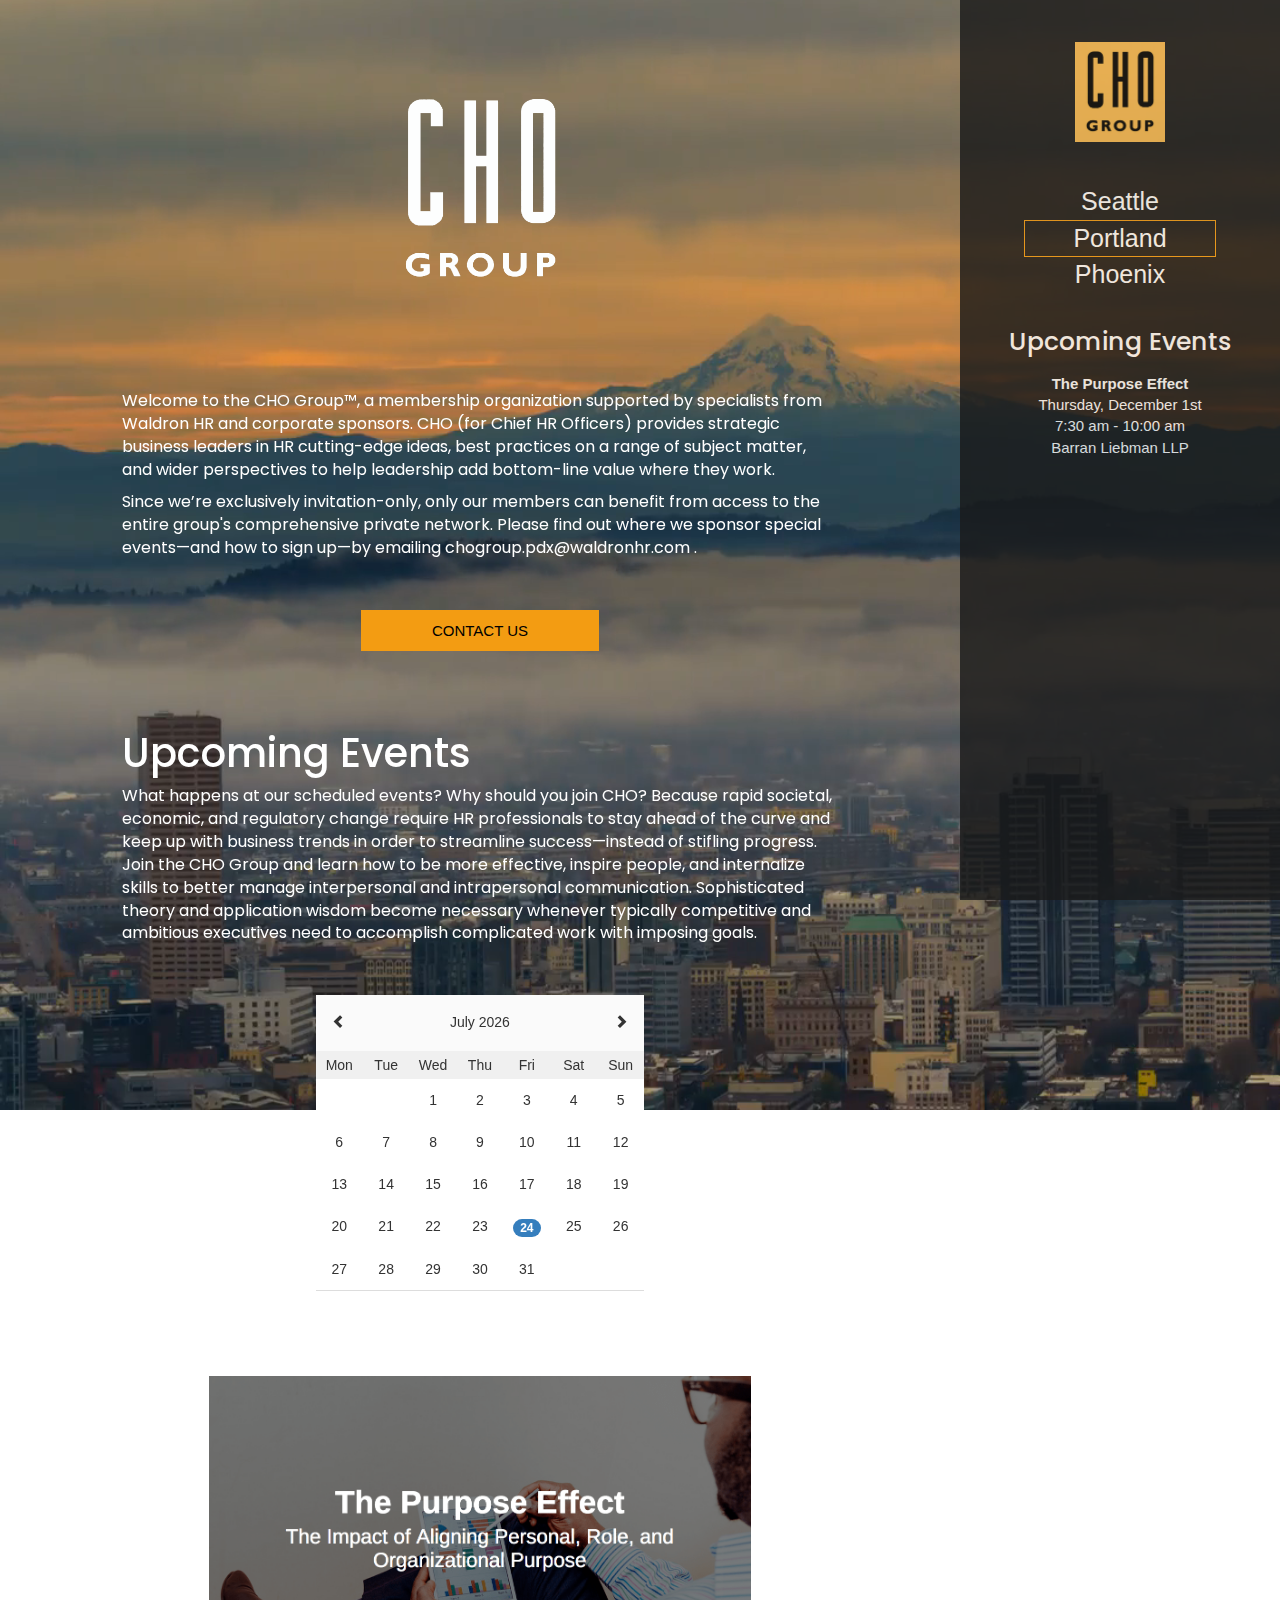
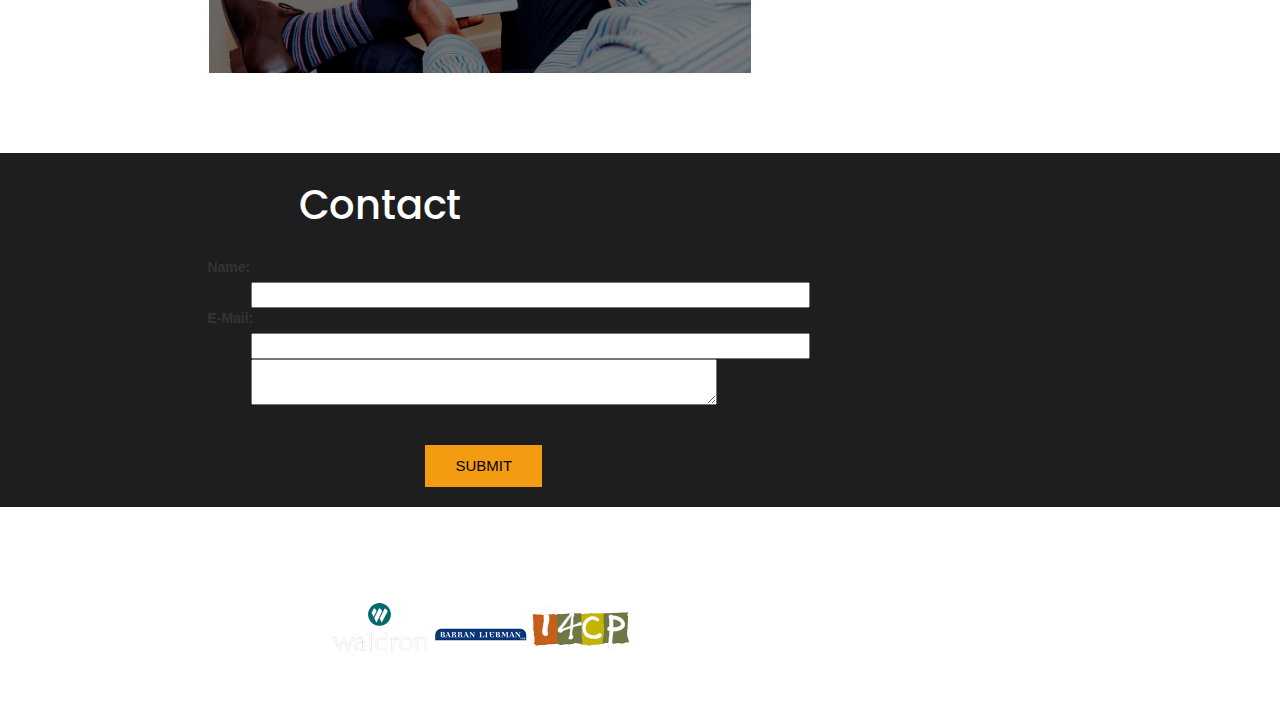
<file: portland.html>
<!DOCTYPE html>
<html class="no-js" lang="en">
  <head>
    <meta charset="utf-8">
    <meta http-equiv="x-ua-compatible" content="ie=edge">
    <title>CHO | Portland</title>
    <meta name="description" content="">
    <meta name="viewport" content="width=device-width, initial-scale=1">
    <link rel="icon" type="image/png" href="compressed-images/cho-fav.png">
    <link rel="apple-touch-icon" sizes="180x180" href="compressed-images/apple-touch-icon-180x180-min.png" />
    <link rel="stylesheet" type="text/css" href="css/normalize.css">
    <link rel="stylesheet" type="text/css" href="https://maxcdn.bootstrapcdn.com/bootstrap/3.3.7/css/bootstrap.min.css">
    <link rel="stylesheet" type="text/css" href="css/zabuto_calendar.min.css">
    <link rel="stylesheet" href="css/style.css">
  </head>
  <body class="container-fluid fallback-image-portland">
    <nav id="navTop" class="nav-top">
      <img class="nav-brand-img" src="compressed-images/cho_img-min.png" alt="CHO logo">
      <!-- Desktop Menu -->
      <ul class="nav-ul-desktop hide-menu">
        <a href="/"><li class="desktop-li">Seattle</li></a>
        <a href="portland/index.html"><li class="desktop-li active">Portland</li></a>
        <a href="phoenix/index.html"><li class="desktop-li">Phoenix</li></a>
      </ul>
      <!-- Mobile Menu -->
      <span id="mobileBtn"  class="mobile-menu glyphicon glyphicon-menu-hamburger" aria-hidden="true"></span>
      <ul id="mobileMenu"  class="nav-ul-mobile hide-menu">
        <a href="index.html"><li class="mobile-li">Seattle</li></a>
        <a href="portland/index.html"><li class="mobile-li">Portland</li></a>
        <a href="phoenix/index.html"><li class="mobile-li">Phoenix</li></a>
      </ul>
      <section class="nav-events">
        <h2 class="nav-header">Upcoming Events</h2>
        <ul>
          <a target="blank" href="http://www.pages02.net/waldronhr/CHORSVPPDX/">
            <li class="nav-events-li">
              <span class="event-title">The Purpose Effect</span>
              <br>
              Thursday, December 1st
              <br>
              7:30 am - 10:00 am
            </li>
          </a>
          <a class="nav-events-li" target="blank" href="https://www.google.com/maps/place/Moda+Tower,+601+SW+2nd+Ave+%232300,+Portland,+OR+97204/@45.5184543,-122.6770315,17z/data=!3m1!4b1!4m5!3m4!1s0x54950a05ed8611bb:0x71c8311bc51761b6!8m2!3d45.5184543!4d-122.6748428">
            <li class="nav-events-location">Barran Liebman LLP</li></a>
        </ul>
        <!-- <section class="nav-news">
          <h2 class="nav-header"> Recent News</h2>
          <a  href="#"><li class="nav-news-li">Placeholder</li></a>
        </section> -->
      </section>
    </nav>

      <!-- <section class="nav-events">
        <a target="blank" href="http://www.pages02.net/waldronhr/CHORSVPPDX/"><li class="nav-events-li">Dec 1: The Purpose Effect <br> Barran Liebman LLP</li></a>
      </section> -->
    </nav>
    <header class="container-fluid">
      <section class="section-header row">
        <img  class="mobile-header col-xs-10 col-xs-offset-1 col-md-8 col-md-offset-2 section-header-img" src="compressed-images/PDX-mobile-min.png" alt="Portland Skyline Mobile Image">
        <div class="desktop-banner col-xs-7 col-xs-offset-1  col-lg-7 col-lg-offset-1">
          <!-- Video Header -->
          <video loop muted autoplay class="background-div-video desktop-header  section-header-img">
              <source src="compressed-video/portland.mp4" type="video/mp4">
          </video>
          <img class="desktop-banner-img" src="compressed-images/CHO-transparent.png" alt="CHO Logo">
        </div>
        <!-- End Video -->
      </section>
    </header>
    <main class="main">
       <section class="section-top section-text col-xs-10 col-xs-offset-1 col-sm-7 col-sm-offset-1">
          <p>Welcome to the CHO Group™, a membership organization supported by specialists from Waldron HR and corporate sponsors. CHO (for Chief HR Officers) provides strategic business leaders in HR cutting-edge ideas, best practices on a range of subject matter, and wider perspectives to help leadership add bottom-line value where they work.</p>
          <p>Since we’re exclusively invitation-only, only our members can benefit from access to the entire group's comprehensive private network. Please find out where we sponsor special events—and how to sign up—by emailing <a mailto:"chogroup.pdx@waldronhr.com">chogroup.pdx@waldronhr.com  .</a></p>
         <a href="#contactSection" class="cho-btn col-xs-6 col-xs-offset-3 col-sm-4 col-sm-offset-4 col-md-4 col-md-offset-4 col-lg-4 col-lg-offset-4">Contact Us</a>
      </section>

      <section class="main-section-events col-xs-10 col-xs-offset-1 col-sm-7 col-sm-offset-1">
        <h2 class="main-events-h2">Upcoming Events</h2>
        <p>What happens at our scheduled events? Why should you join CHO? Because rapid societal, economic, and regulatory change require HR professionals to stay ahead of the curve and keep up with business trends in order to streamline success—instead of stifling progress. Join the CHO Group and learn how to be more effective, inspire people, and internalize skills to better manage interpersonal and intrapersonal communication. Sophisticated theory and application wisdom become necessary whenever typically competitive and ambitious executives need to accomplish complicated work with imposing goals.</p>
        <section class="main-section-calendar col-xs-12 col-sm-12 col-md-6 col-md-offset-3">
          <!-- Calendar Plugin https://github.com/zabuto/calendar -->
          <div  class="calendar" id="my-calendar"></div>
        </section>
        <section class="main-section-calendar col-xs-12">
            <a target="blank" href="http://www.pages02.net/waldronhr/CHORSVPPDX/"><img class="section-event-img col-xs-12 col-sm-10 col-sm-offset-1" src="compressed-images/work-image.png" alt="The Purpose Effect Image"></a>
        </section>
      </section>
     <!--  <section class="section-previous-events col-xs-10 col-xs-offset-1 col-sm-10 col-sm-offset-1 col-md-10 col-md-offset-1  col-lg-6 col-lg-offset-1">
         <div class="modal fade col-xs-12 col-sm-7 col-md-7 col-md-offset-1  col-lg-7 col-md-offset-1" id="myModal-pre" tabindex="-1" role="dialog" aria-labelledby="myModalLabel">
          <div class="modal-dialog" role="document">
            <div class="modal-content">
              <div class="modal-header">
                <button type="button" class="close" data-dismiss="modal" aria-label="Close"><span aria-hidden="true">&times;</span></button>
                <h4 class="modal-title" id="myModalLabel">Event Name</h4>
              </div>
              <div class="modal-body">
                <h2>Previous Event</h2>
                <iframe class="iframe-pdf" src="cho.pdf"></iframe>
                <br><br>
                Lorem ipsum dolor sit amet, malorum accusata iracundia ne pro. No minimum facilisis assentior vim. Ea sed qualisque signiferumque. Ius ut odio assentior, pri justo persius ex, vix ea intellegebat deterruisset. Quo suas perfecto deseruisse eu, illud eleifend dissentiet eum cu, te cum vero eripuit constituam. Mei consul singulis at, eam elitr persequeris ex, vel eu omnis nonumy utamur. Ne munere facete pro, qui id inani iusto qualisque, mea probo oporteat cu.
              </div>
              <div class="modal-footer">
                <button type="button" class="btn cho-btn" data-dismiss="modal">Close</button>
              </div>
            </div>
          </div>
        </div>
        <h2>Previous Events</h2>

        <ul class="event-list">
          <li class="event-list-li" data-toggle="modal" data-target="#myModal-pre">Previous Event</li>
        </ul>
      </section>
      <section class="container  desktop-carousel section-carousel ">
       <div id="carousel-example-generic" class="col-xs-10 col-xs-offset-1 col-sm-6 carousel slide" data-ride="carousel">

          <ol class="carousel-indicators">
            <li data-target="#carousel-example-generic" data-slide-to="0" class="active"></li>
            <li data-target="#carousel-example-generic" data-slide-to="1"></li>
            <li data-target="#carousel-example-generic" data-slide-to="2"></li>
          </ol>

          <div class="carousel-inner" role="listbox">
            <div class="item active">
              <img src="compressed-images/placeholder1-min.jpg" alt="Placeholder Image">
              <div class="carousel-caption">
                Placeholder Image
              </div>
            </div>
            <div class="item">
              <img src="compressed-images/placeholder1-min.jpg" alt="Placeholder Image">
              <div class="carousel-caption">
                Placeholder Image
              </div>
            </div>
            <div class="item">
              <img src="compressed-images/placeholder1-min.jpg" alt="Placeholder Image">
              <div class="carousel-caption">
                Placeholder Image
              </div>
            </div>
          </div>

          <a class="left carousel-control" href="#carousel-example-generic" role="button" data-slide="prev">
            <span class="glyphicon glyphicon-chevron-left" aria-hidden="true"></span>
            <span class="sr-only">Previous</span>
          </a>
          <a class="right carousel-control" href="#carousel-example-generic" role="button" data-slide="next">
            <span class="glyphicon glyphicon-chevron-right" aria-hidden="true"></span>
            <span class="sr-only">Next</span>
          </a>
        </div>
      </section> -->
      <section id="contactSection" class="col-xs-12  main-section-form">
        <h2 class="main-contact-h2 col-sm-7 col-sm-offset-1">Contact</h2>
        <!-- CONTACT FORM USING formspree.io -->
        <form method="POST" action="https://formspree.io/chogroup.pdx@waldronhr.com" class="col-xs-10 col-xs-offset-1 col-sm-7 col-sm-offset-1">
          <label class="col-xs-5 col-sm-6 col-sm-offset-1 form-label">Name:</label>
          <input type="text" name="name" class="col-xs-10 col-xs-offset-1 col-sm-8 col-sm-offset-2 col-lg-4">
          <label class="col-xs-5 col-sm-6 col-sm-offset-1 form-label">E-Mail:</label>
          <input type="email" name="_replyto" class="col-xs-10 col-xs-offset-1 col-sm-8 col-sm-offset-2 col-lg-4">
          <textarea name="message" class="form-textarea col-xs-10 col-xs-offset-1 col-sm-8 col-sm-offset-2"></textarea>
          <!-- ENTER THE REDIRECT PAGE BELOW IN VALUE-->
          <input type="hidden" name="_next" value="portland-form-submit.html" />
          <button type="submit" class="cho-btn col-xs-4 col-xs-offset-4 col-md-2 col-md-offset-5">SUBMIT</button>
        </form>
      </section>
    </main>
    <footer class="footer col-sm-5 col-sm-offset-2">
      <img class="footer-img" src="compressed-images/PDXlogos-transparent-background-min.png" alt="Portland CHO logos">
      <h4 class="copyright">&copy; CHO Group 2016</h4>
    </footer>
    <script src="https://ajax.googleapis.com/ajax/libs/jquery/3.1.0/jquery.min.js"></script>
    <script type="text/javascript" src="https://maxcdn.bootstrapcdn.com/bootstrap/3.3.7/js/bootstrap.min.js"></script>
    <script src="js/zabuto_calendar.min.js"></script>
    <script type="text/javascript" src="js/portland.js"></script>
  </body>
</html>
</file>
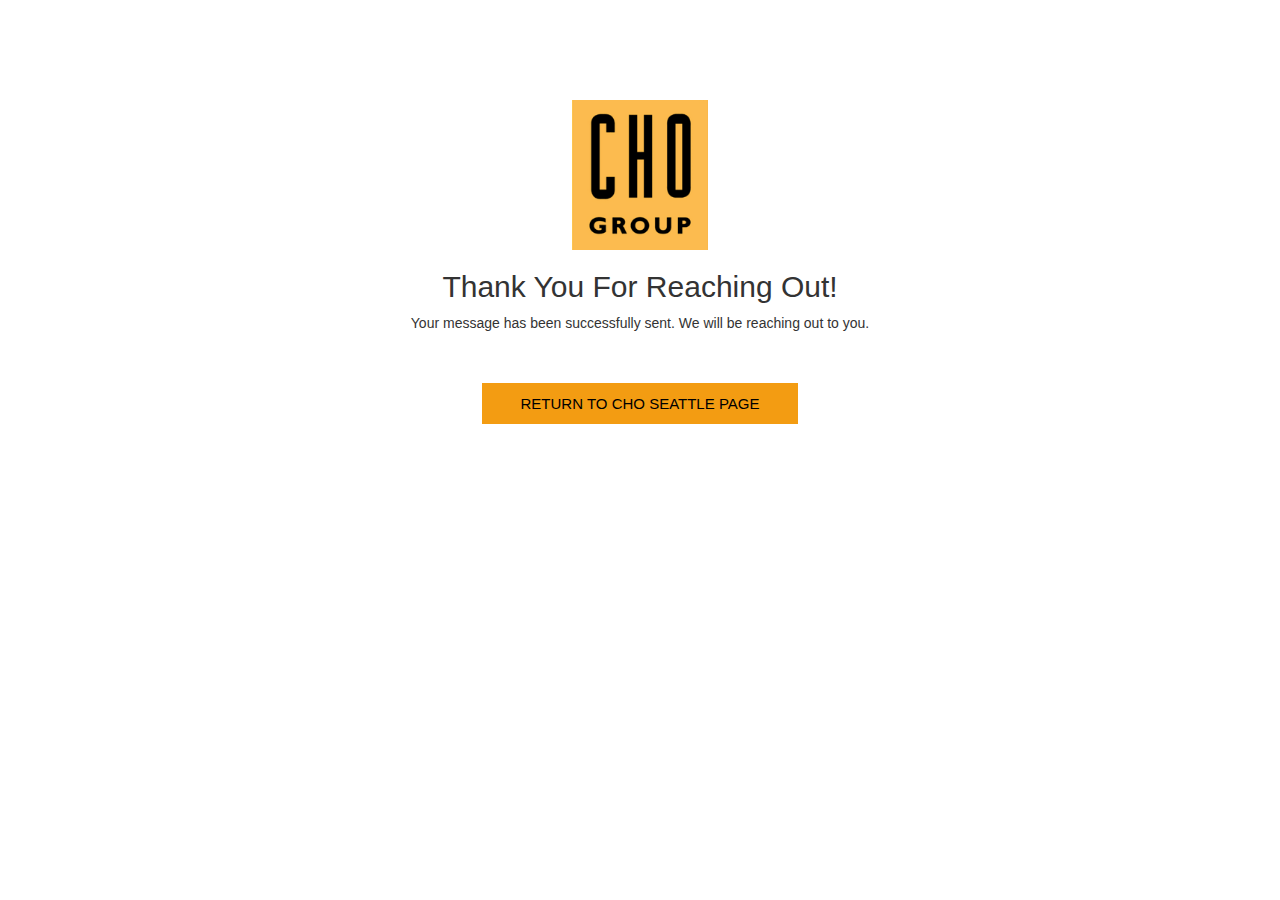
<file: seattle-form-submit.html>
<!DOCTYPE html>
<html class="no-js" lang="en">
  <head>
    <meta charset="utf-8">
    <meta http-equiv="x-ua-compatible" content="ie=edge">
    <title>CHO | Thank You </title>
    <meta name="description" content="">
    <meta name="viewport" content="width=device-width, initial-scale=1">
    <link rel="icon" type="image/png" href="../compressed-images/cho-fav.png">
    <link rel="apple-touch-icon" sizes="180x180" href="../compressed-images/apple-touch-icon-180x180-min.png" />
    <link rel="stylesheet" type="text/css" href="../css/normalize.css">
    <link rel="stylesheet" type="text/css" href="https://maxcdn.bootstrapcdn.com/bootstrap/3.3.7/css/bootstrap.min.css">
    <link rel="stylesheet" href="css/submit-page.css">
  </head>
  <body class="container-fluid">
      <section class="thank-you-message">
        <img class="cho-logo" src="compressed-images/cho_img-min.png" alt="CHO Logo">
        <h2>Thank You For Reaching Out!</h2>
        <p>Your message has been successfully sent. We will be reaching out to you.</p>

        <a class="col-xs-12 col-sm-8 col-sm-offset-2 col-md-4 col-md-offset-4 return-btn" href="../index.html">Return to CHO Seattle Page</a>
      </section>
  </body>
</html>
</file>
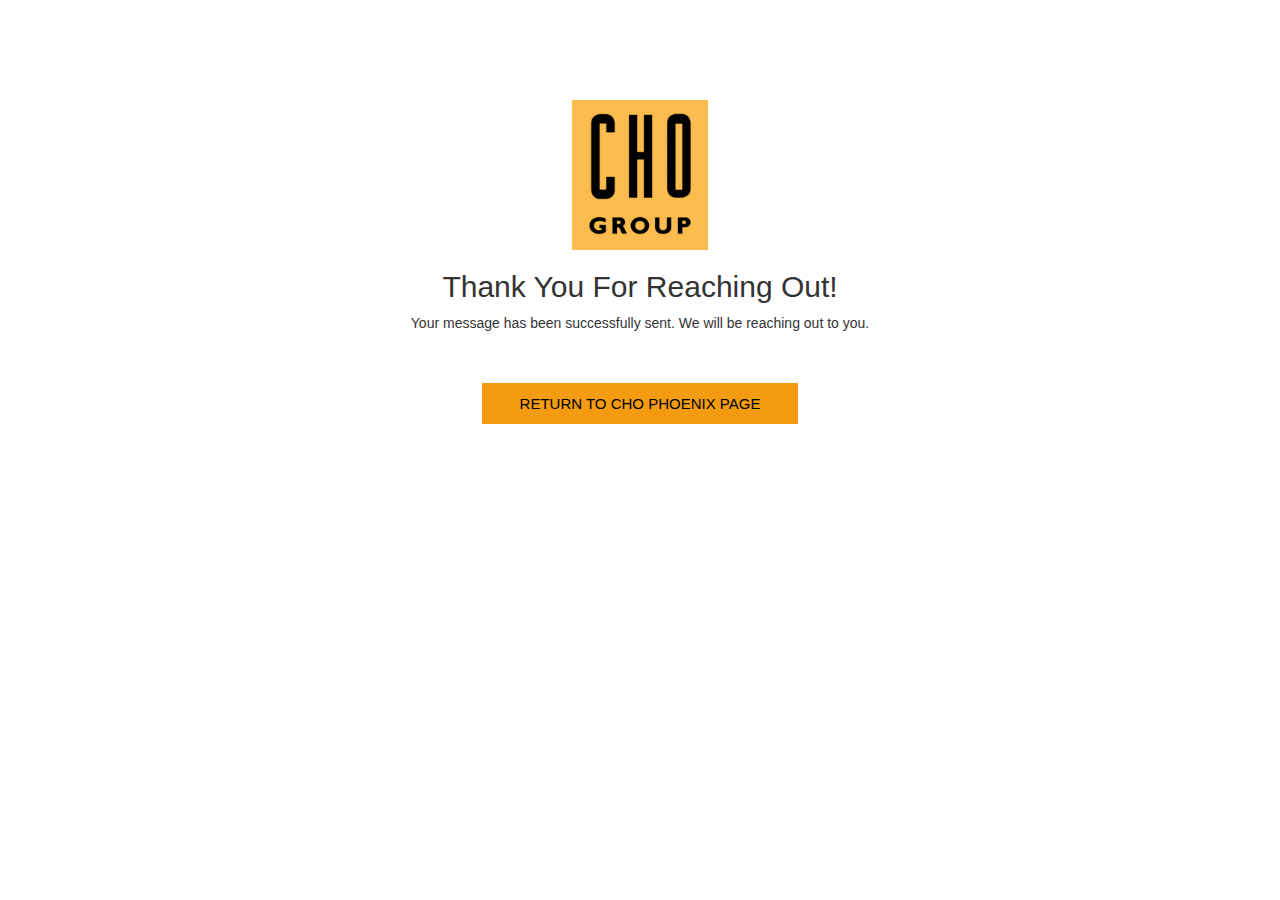
<file: form-submittals/phoenix-form-submit.html>
<!DOCTYPE html>
<html class="no-js" lang="en">
  <head>
    <meta charset="utf-8">
    <meta http-equiv="x-ua-compatible" content="ie=edge">
    <title>CHO | Thank You </title>
    <meta name="description" content="">
    <meta name="viewport" content="width=device-width, initial-scale=1">
    <link rel="icon" type="image/png" href="../compressed-images/cho-fav.png">
    <link rel="apple-touch-icon" sizes="180x180" href="../compressed-images/apple-touch-icon-180x180-min.png" />
    <link rel="stylesheet" type="text/css" href="../css/normalize.css">
    <link rel="stylesheet" type="text/css" href="https://maxcdn.bootstrapcdn.com/bootstrap/3.3.7/css/bootstrap.min.css">
    <link rel="stylesheet" href="../css/submit-page.css">
  </head>
  <body class="container-fluid">
      <section class="thank-you-message">
        <img class="cho-logo" src="../images/cho_img.png">
        <h2>Thank You For Reaching Out!</h2>
        <p>Your message has been successfully sent. We will be reaching out to you.</p>

        <a class="col-xs-12 col-sm-8 col-sm-offset-2 col-md-4 col-md-offset-4 return-btn" href="../phoenix.html">Return to CHO Phoenix Page</a>
      </section>
  </body>
</html>
</file>
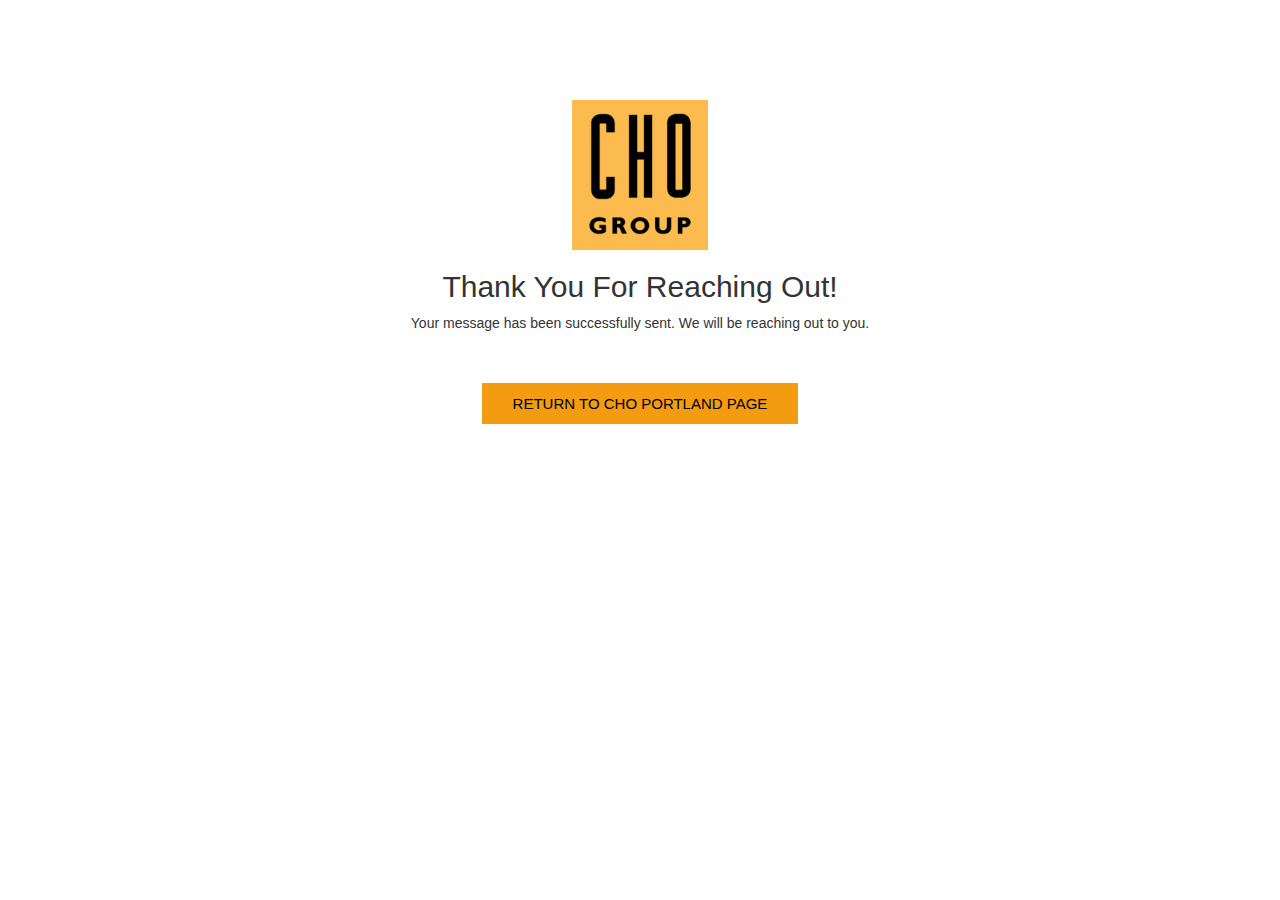
<file: form-submittals/portland-form-submit.html>
<!DOCTYPE html>
<html class="no-js" lang="en">
  <head>
    <meta charset="utf-8">
    <meta http-equiv="x-ua-compatible" content="ie=edge">
    <title>CHO | Thank You </title>
    <meta name="description" content="">
    <meta name="viewport" content="width=device-width, initial-scale=1">
    <link rel="icon" type="image/png" href="../compressed-images/cho-fav.png">
    <link rel="apple-touch-icon" sizes="180x180" href="../compressed-images/apple-touch-icon-180x180-min.png" />
    <link rel="stylesheet" type="text/css" href="../css/normalize.css">
    <link rel="stylesheet" type="text/css" href="https://maxcdn.bootstrapcdn.com/bootstrap/3.3.7/css/bootstrap.min.css">
    <link rel="stylesheet" href="../css/submit-page.css">
  </head>
  <body class="container-fluid">
      <section class="thank-you-message">
        <img class="cho-logo" src="../compressed-images/cho_img-min.png">
        <h2>Thank You For Reaching Out!</h2>
        <p>Your message has been successfully sent. We will be reaching out to you.</p>

        <a class="col-xs-12 col-sm-8 col-sm-offset-2 col-md-4 col-md-offset-4 return-btn" href="../portland.html">Return to CHO Portland Page</a>
      </section>
  </body>
</html>
</file>
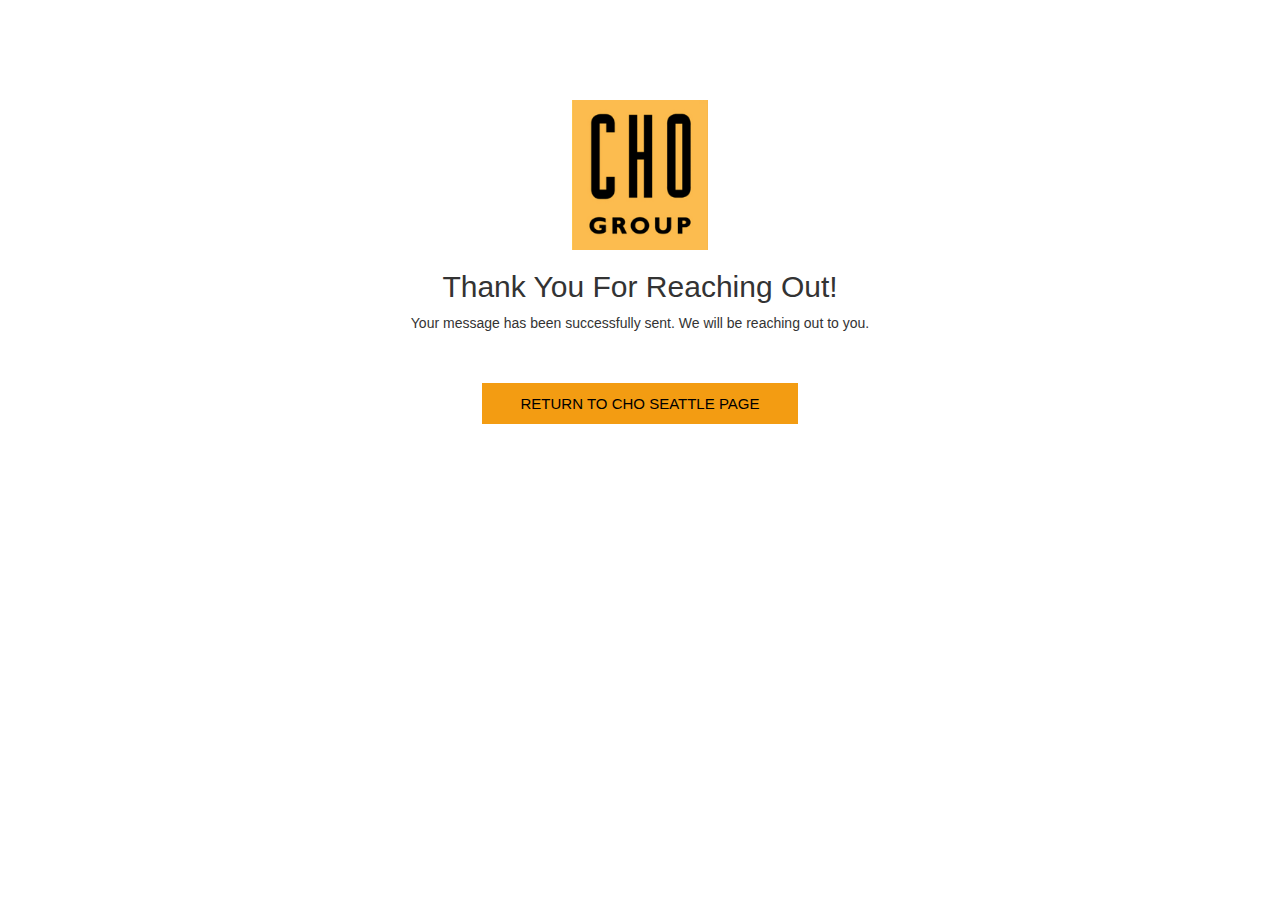
<file: form-submittals/seattle-form-submit.html>
<!DOCTYPE html>
<html class="no-js" lang="en">
  <head>
    <meta charset="utf-8">
    <meta http-equiv="x-ua-compatible" content="ie=edge">
    <title>CHO | Thank You </title>
    <meta name="description" content="">
    <meta name="viewport" content="width=device-width, initial-scale=1">
    <link rel="icon" type="image/png" href="../compressed-images/cho-fav.png">
    <link rel="apple-touch-icon" sizes="180x180" href="../compressed-images/apple-touch-icon-180x180-min.png" />
    <link rel="stylesheet" type="text/css" href="../css/normalize.css">
    <link rel="stylesheet" type="text/css" href="https://maxcdn.bootstrapcdn.com/bootstrap/3.3.7/css/bootstrap.min.css">
    <link rel="stylesheet" href="../css/submit-page.css">
  </head>
  <body class="container-fluid">
      <section class="thank-you-message">
        <img class="cho-logo" src="../images/cho_img.png">
        <h2>Thank You For Reaching Out!</h2>
        <p>Your message has been successfully sent. We will be reaching out to you.</p>

        <a class="col-xs-12 col-sm-8 col-sm-offset-2 col-md-4 col-md-offset-4 return-btn" href="../index.html">Return to CHO Seattle Page</a>
      </section>
  </body>
</html>
</file>
<file: css/style.css>
@import url('https://fonts.googleapis.com/css?family=Poppins|Open+Sans');


/* Base Styles and Reusables */

h1,h2,h3,h4,h5,h6 {
  font-family: 'Poppins', arial black;
  color: #1a1a1a;
}

p {
  font-family: 'Poppins', arial;
  color: #1a1a1a;
  font-size: 16px;
}

a {
  color: inherit;
}

a:visited {
    color: inherit;
}

input[type=checkbox], input[type=radio] {
  margin-right: 5px;
}

input[type="text"], input[type="email"], textarea {
  width: 80%;
}

.row {
  margin-left: 0px;
  margin-right: 0px;
}

.modal {
  margin-top: 50px;
}

.modal-content {
  border-radius: 0px;
}

.btn {
  border-radius: 0px;
}

.cho-btn {
  display: block;
  margin-top: 40px;
  margin-bottom: 20px;
  color: black;
  background-color: #ffcc00;
  background-color: #f39c12;
  border: none;
  padding: 10px 15px;
  text-transform: uppercase;
  font-size: 15px;
  text-align: center;
  cursor: pointer;
}

.rsvp-btn {
  margin-top:0px;
}

.container-fluid {
  padding: 0px 0px;
}


/* Nav Styles */

.nav-top {
  opacity: 1;
  background-color: #1a1a1a;
  height: 100%;
  width: 25%;
  margin-left: 75%;
  position: fixed;
  z-index: 10000;
  overflow: initial;
}

.active {
  border: #f39c12 solid thin;
}

.nav-brand-img {
  height: 100px;
  margin: 3em auto;
  display: block;
}

.nav-ul-desktop {
  padding: 0px  0px 35px 0px;
}

.mobile-menu {
  color: white;
  font-size: 35px;
  float: right;
  margin: 25px 35px;
}

.nav-ul-mobile {
  background-color: #1e1e1e;
  float: right;
  width: 100%;
  border-bottom: solid white thin;
  margin-top: -10px;
}

.nav-header {
  color: white;
  font-size: 25px;
}

.nav-events {
  color: white;
  text-decoration: none;
  font-size: 13px;
  list-style: none;
  text-align: center;
  margin-top: -20px;
  font-weight: 200;
}

.nav-events-li {
  margin: 17px 7px;
  /*cursor: pointer;*/
  font-size: 15px;
}

.nav-events-li-two {
  margin-top: 0px;
}

.event-title {
  font-weight: 700;
}

.nav-events-location {
  font-size: 15px;
  font-weight: 200;
  margin-top: -38px;
}

.nav-news {
  border: solid white thin;
  margin: 10px 25px;
  padding: 0px 0px 15px 0px;
}

.nav-news-li {
  font-size: 13px;
}

.hide-menu {
  display: none;
}

.show-menu {
  display:block;
}

.mobile-li {
  list-style: none;
  font-size: 25px;
  color: white;
  text-align: center;
  padding-bottom: 10px;
}

.desktop-li {
  padding: 0px 10px;
  margin: 0px 20%;
  list-style: none;
  font-size: 25px;
  color: white;
  text-align: center;
}


/* Video Styles */

.background-div-video {
  position: fixed;
  top: -150px;
  left: 0px;
  right: 0px;
  height: 140%;
}

.background-div-video-sea {
  top: -200px;
}

.background-div-video-phx {
  top: -80px;
}

.desktop-banner {
  height: 0px;
}

.desktop-banner-img {
  display: none;
}

.desktop-banner-img-sea {
  opacity: .9;
}


/* Write Up Section */

.section-text {
  clear: both;
  font-size: 17px;
}

.contact-btn {
  display: block;
  cursor: pointer;
  text-align: center;
}

.desktop-carousel {
  margin-top: 30px;
}


/* Events Section */

.main-events-h2 {
  color: #1e1e1e;
  clear: both;
}

.section-header {
  margin-top: 70px;
  overflow: hidden;
}

.section-header-img {
  margin-bottom: 40px;
}

.main-section-events {
  margin-top: 40px;
}

.main-section-calendar {
  margin-top: 40px;
  margin-bottom: 40px;
  text-align: center;
}

.event-list {
  font-size: 20px;
  padding: 0px 15px 15px 15px;
  text-decoration: underline;
  list-style: none;
  cursor: pointer;
}

.event-list-li {
  padding: 5px;
}

.event-info {
  padding-left: 0;
}

.section-event-img {
  padding-bottom: 10px;
  cursor: pointer;
}

.section-event-details-icon {
  display: none;
}

.section-previous-events {
  clear: both;
  display: none;
}

.iframe-pdf {
  width: 90%;
  height: 500px;
  display: none;
}

.not-active {
  cursor: auto;
}


/* Carousel Styles */

.carousel-control.left, .carousel-control.right  {
  background: transparent;
}

/* Previous Events */

.prev-event {
  margin-bottom: 20px;
  cursor: auto;
}

.prev-event-h {
  color: #1e1e1e;
}


/* Contact Section */

.main-section-form {
  margin-top: 30px;
  background-color: #1e1e1e;
}

.main-contact-h2 {
  color: white;
  text-align: center;
  font-size: 40px;
  margin: 30px 0px;
}

.inputs-list {
  margin: 20px 0;
}


/* Hubspot Form Styles*/

.hbspt-form {
  margin-left: 16%;
  margin-top: 15px;
}

.base-hs-button-styles, .hs-form, .hs-button {
  font-size: 15px;
  font-weight: 400;
}

.hs-form label {
  color: white;
  padding-top: 0px;
  padding-left: 0px;
  font-size: 17px;
  font-family: 'poppins', arial;
}

.hs-form .hs_cho_events_radio label, .hs-form .hs_cho_group_info label {
  font-size: 14px;
}

.hs_cho_group_info {
  margin-top: -10px;
}

.hs_cho_events_radio {
  margin-top: -30px;
}

.hs-field-desc {
  display: none;
}

.hs_message label {
  display: none;
}

.input textarea {
  margin-top: -10px;
  height: 100px;
}

.hs-form .hs-button {
  display: block;
  margin-top: 40px;
  margin-bottom: 40px;
  color: black;
  background-color: #ffcc00;
  background-color: #f39c12;
  border: none;
  padding: 10px 15px;
  text-transform: uppercase;
  font-size: 15px;
  text-align: center;
  cursor: pointer;
}


/* Footer */

.footer {
  background-color: #1e1e1e;
  text-align: center;
  padding-top: 70px;
  clear: both;
}

.footer-img {
  margin: 0 auto;
  display: block;
  width: 300px;
}

.copyright {
  font-size: 10px;
  color: white;
  padding-bottom: 20px;
}


/* Hover Styles */

.nav-events-li:hover .nav-event-info, .nav-events-li:hover .nav-event-title, .nav-events-li:hover,
 .event-list-li:hover,
.desktop-li:hover, .mobile-li:hover, .nav-news-li:hover  {
  color: #f39c12;
}

.nav-events-li:hover .nav-event-not-active, .nav-event-not-active:hover {
  color: white;
}

.cho-btn:hover {
  background-color: #1e1e1e;
  color: white;
  border: solid transparent thin;
  margin-top:39px;
  margin-bottom: 19px;
  cursor: pointer;
}

.hs-button:hover {
  background-color: #1e1e1e;
  color: white;
  border: solid transparent thin;
  cursor: pointer;
  margin-bottom: 38px;
  border: white solid thin;
}

.rsvp-btn:hover {
  margin-top: -1px;
}

.active:hover, .not-active:hover {
  color: white;
}

a:hover {
  text-decoration: none;
}


/* Media Queries */


@media (max-width: 767px) {

  .nav {
    margin-left: 0px;
  }

  .nav-top {
    background-color: transparent;
    width: 100%;
    height: 20%;
    margin-left: 0%;
    margin-top: -5px;
  }

  .mobile-menu-clicked-background {
    background-color: #1e1e1e;
  }

  .mobile-menu {
    color: #1e1e1e;
  }

  .mobile-menu-clicked-hamburger {
    color: white;
  }

  .nav-brand-img {
    display: none;
  }

  .nav-events {
    display: none;
  }

  .desktop-header {
    display: none;
  }

  .mobile-header {
    display: block;
  }
}

@media (min-width: 768px) {

  p {
    color: white;
  }

  .nav-top {
    opacity: .8;
    overflow: scroll;
  }

  .fallback-image-portland {
  background-image: url('../compressed-images/portland-optimized.jpg');
  background-size: cover;
  background-attachment: fixed;
  }

  .fallback-image-seattle {
    background-image: url('../compressed-images/seattle-min-optimized.jpg');
    background-size: cover;
    background-attachment: fixed;
  }

  .fallback-image-phoenix {
    background-image: url('../compressed-images/phoenix-optimized.jpg');
    background-size: cover;
    background-attachment: fixed;
  }

  .nav-ul-desktop {
    display: block;
  }

  .section-header {
    margin-top: 40px;
  }

  .desktop-banner {
    height: 350px;
  }

  .desktop-banner-img {
    position: relative;
    height: 200px;
    margin: 50px auto;
    display: block;
  }

  .event-section {
    margin: 40px auto;
  }

  .main-events-h2, .main-contact-h2 {
    color: white;
    font-size: 40px;
  }

  .nav-event-title, .event-title, .event-info, .nav-event-info, .prev-event-h {
    color: white;
  }

  .nav-event-title {
    font-size: 18px;
  }

  .nav-event-info {
    font-size: 14px;
  }

  .mobile-menu {
    display: none;
  }

  .desktop-header {
    display: block;
  }

  .mobile-header {
    display: none;
  }

  .section-event-details {
    margin: 20px 0px;
  }

  .section-event-details-icon {
    display: block;
    height: 50px;
  }

  .section-previous-events {
    display: block;
  }

  .iframe-pdf {
  display: block;
  }

  .footer {
    background-color: transparent;
  }
}

@media (min-width: 768px) and (max-width: 992px) {

  .modal {
    width: 80%;
    overflow: visible;
    margin-left: -15px;
  }

}


@media only screen and (min-width : 1350px) {

  .nav-header {
    font-size: 22px;
  }

  .nav-events-li {
    font-size: 18px;
  }

  .nav-events-location {
    font-size: 18px;
  }

  .nav-news-li {
    font-size: 18px;
  }

  .desktop-li {
    margin: 0 28%;
    font-size: 30px;
  }

  .nav-brand-img {
    height: 120px;
  }

  .cho-btn {
    font-size: 18px;
  }
}
</file>
<file: css/submit-page.css>
.thank-you-message {
  text-align: center;
  margin: 100px 12%;
  padding-bottom: 6em;
}

.cho-logo {
  height: 150px;
  display: block;
  margin: auto;
}

.return-btn {
  display: block;
  margin-top: 40px;
  margin-bottom: 20px;
  color: black;
  background-color: #ffcc00;
  background-color: #f39c12;
  border: none;
  padding: 10px 15px;
  text-transform: uppercase;
  font-size: 15px;
  text-align: center;
  cursor: pointer;
}

.return-btn:hover {
  text-decoration: none;
  background-color: #1e1e1e;
  color: white;
  border: solid white thin;
  margin-top:39px;
  margin-bottom: 19px;
  cursor: pointer;
}
</file>
<file: css/zabuto_calendar.min.css>
div.zabuto_calendar{margin:0;padding:0}div.zabuto_calendar .table{width:100%;margin:0;padding:0}div.zabuto_calendar .table th,div.zabuto_calendar .table td{padding:4px 2px;text-align:center}div.zabuto_calendar .table tr th,div.zabuto_calendar .table tr td{background-color:#fff}div.zabuto_calendar .table tr.calendar-month-header th{background-color:#fafafa}div.zabuto_calendar .table tr.calendar-month-header th span{cursor:pointer;display:inline-block;padding-bottom:10px}div.zabuto_calendar .table tr.calendar-dow-header th{background-color:#f0f0f0}div.zabuto_calendar .table tr:last-child{border-bottom:1px solid #ddd}div.zabuto_calendar .table tr.calendar-month-header th{padding-top:12px;padding-bottom:4px}div.zabuto_calendar .table-bordered tr.calendar-month-header th{border-left:0;border-right:0}div.zabuto_calendar .table-bordered tr.calendar-month-header th:first-child{border-left:1px solid #ddd}div.zabuto_calendar div.calendar-month-navigation{cursor:pointer;margin:0;padding:0;padding-top:5px}div.zabuto_calendar tr.calendar-dow-header th,div.zabuto_calendar tr.calendar-dow td{width:14%}div.zabuto_calendar .table tr td div.day{margin:0;padding-top:7px;padding-bottom:7px}div.zabuto_calendar .table tr td.event div.day,div.zabuto_calendar ul.legend li.event{background-color:#fff0c3}div.zabuto_calendar .table tr td.dow-clickable,div.zabuto_calendar .table tr td.event-clickable{cursor:pointer}div.zabuto_calendar .badge-today,div.zabuto_calendar div.legend span.badge-today{background-color:#357ebd;color:#fff;text-shadow:none}div.zabuto_calendar .badge-event,div.zabuto_calendar div.legend span.badge-event{background-color:#ff9b08;color:#fff;text-shadow:none}div.zabuto_calendar .badge-event{font-size:.95em;padding-left:8px;padding-right:8px;padding-bottom:4px}div.zabuto_calendar div.legend{margin-top:5px;text-align:right}div.zabuto_calendar div.legend span{color:#999;font-size:10px;font-weight:normal}div.zabuto_calendar div.legend span.legend-text:after,div.zabuto_calendar div.legend span.legend-block:after,div.zabuto_calendar div.legend span.legend-list:after,div.zabuto_calendar div.legend span.legend-spacer:after{content:' '}div.zabuto_calendar div.legend span.legend-spacer{padding-left:25px}div.zabuto_calendar ul.legend>span{padding-left:2px}div.zabuto_calendar ul.legend{display:inline-block;list-style:none outside none;margin:0;padding:0}div.zabuto_calendar ul.legend li{display:inline-block;height:11px;width:11px;margin-left:5px}div.zabuto_calendar ul.legend div.zabuto_calendar ul.legend li:first-child{margin-left:7px}div.zabuto_calendar ul.legend li:last-child{margin-right:5px}div.zabuto_calendar div.legend span.badge{font-size:.9em;border-radius:5px 5px 5px 5px;padding-left:5px;padding-right:5px;padding-top:2px;padding-bottom:3px}@media(max-width:979px){div.zabuto_calendar .table th,div.zabuto_calendar .table td{padding:2px 1px}}
</file>
